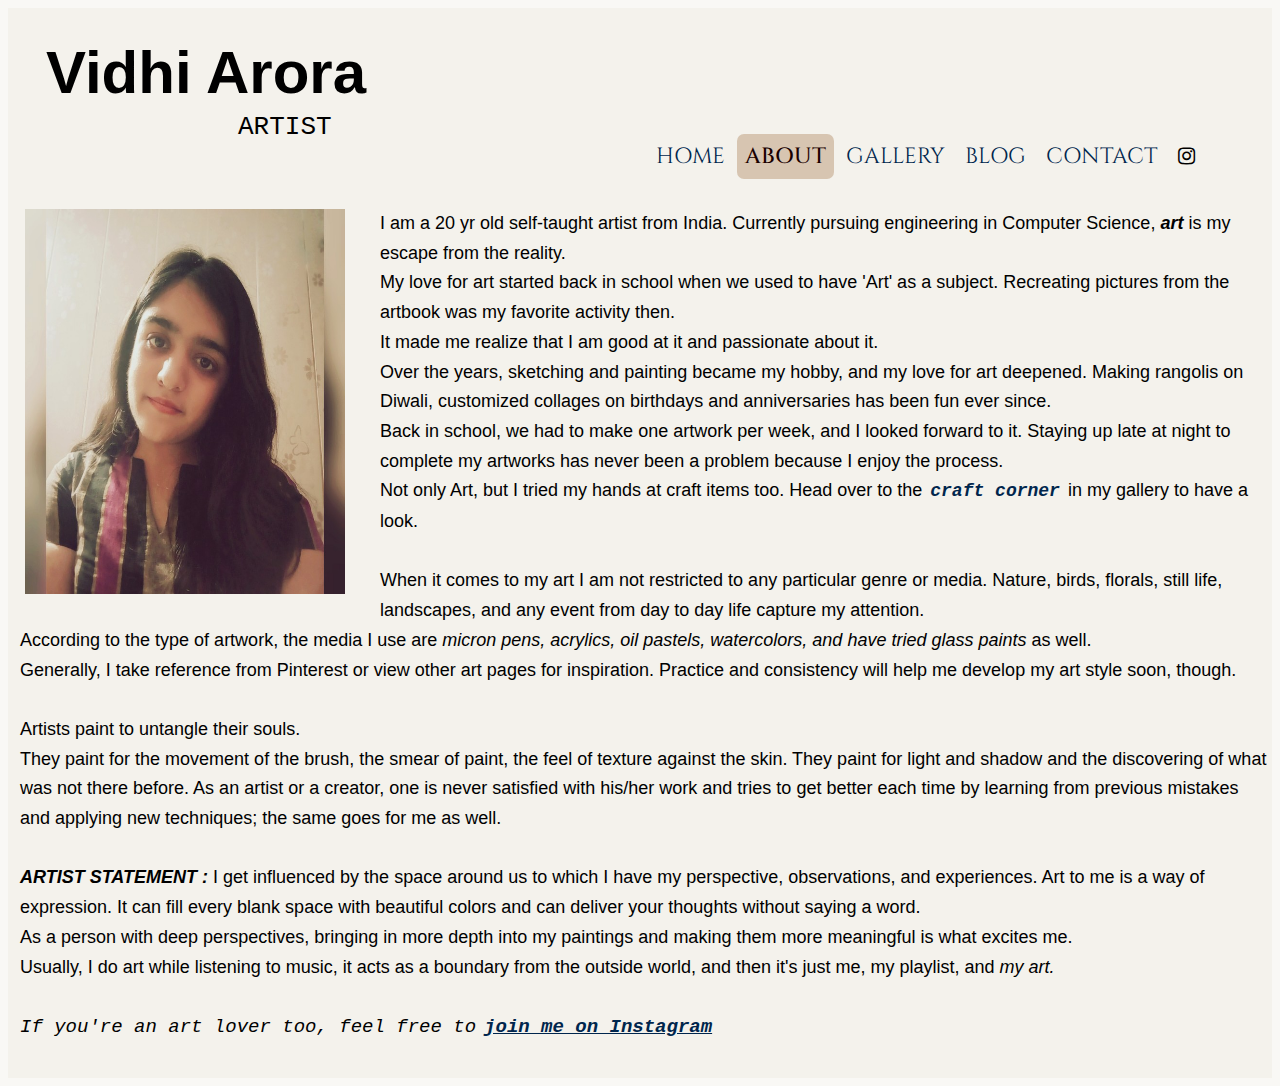
<file: ABOUT.html>
<!DOCTYPE html>
<html>
<head>
<link rel="apple-touch-icon" sizes="180x180" href="apple-touch-icon[1].png">
<link rel="icon" type="image/png" sizes="32x32" href="favicon-32x32[1].png">
<link rel="icon" type="image/png" sizes="16x16" href="favicon-16x16[1].png">
<link rel="manifest" href="site[1].webmanifest">
<meta name="viewport" content="width=device-width, initial-scale=1">
<title> ABOUT</title>
<link rel="stylesheet" href="styleabout.css">
<link rel="stylesheet" href="https://cdnjs.cloudflare.com/ajax/libs/font-awesome/4.7.0/css/font-awesome.min.css">
</head>
<body>
<div class="name"> <b>Vidhi Arora</b></div>
<div class="artist"> ARTIST</div>
<div class="navbar">
<a href="index.html">HOME</a>
<a href="ABOUT.html" class="about">ABOUT</a>
<a href="artgallery.html">GALLERY</a>
<a href="BLOGPAGE.html">BLOG</a>
<a href="contact.html">CONTACT</a>
<a href="https://www.instagram.com/artcalling_life/" target="_blank"><i style="font-size:20px; color: black" class="fa" aria-hidden="true">&#xf16d;</i></a>
</div><br>

<div class="clearfix">
<img src="NEW.jpg" class="image">

I am a 20 yr old self-taught artist from India. Currently pursuing engineering in Computer Science, <i><b>art</b></i> is my escape from the reality.<br>
My love for art started back in school when we used to have 'Art' as a subject. Recreating pictures from the artbook was my favorite activity then.<br>
It made me realize that I am good at it and passionate about it. <br>
Over the years, sketching and painting became my hobby, and my love for art deepened.
Making rangolis on Diwali, customized collages on birthdays and anniversaries has been fun ever since. <br>

Back in school, we had to make one artwork per week, and I looked forward to it.
Staying up late at night to complete my artworks has never been a problem because I enjoy the process. <br>
Not only Art, but I tried my hands at craft items too. Head over to the<a href="craftcorner.html" class="craft" style="font-size: 18px;"><i><b>craft corner</b></i></a>in my gallery to have a look. <br><br>

When it comes to my art I am not restricted to any particular genre or media. Nature, birds, florals, still life, landscapes, and any event from day to day life capture my attention. <br>
According to the type of artwork, the media I use are <i>micron pens, acrylics, oil pastels, watercolors, and have tried glass paints</i> as well. <br>
Generally, I take reference from Pinterest or view other art pages for inspiration. Practice and consistency will help me develop my art style soon, though. <br><br>

Artists paint to untangle their souls. <br>
They paint for the movement of the brush, the smear of paint, the feel of texture against the skin. 
They paint for light and shadow and the discovering of what was not there before.
As an artist or a creator, one is never satisfied with his/her work and tries to get better each time by learning from previous mistakes and applying new techniques; the same goes for me as well. <br><br>

<b><i>ARTIST STATEMENT : </i></b> I get influenced by the space around us to which I have my perspective, observations, and experiences. 
Art to me is a way of expression. It can fill every blank space with beautiful colors and can deliver your thoughts without saying a word.<br> 
As a person with deep perspectives, bringing in more depth into my paintings and making them more meaningful is what excites me. <br>
Usually, I do art while listening to music, it acts as a boundary from the outside world, and then it's just me, my playlist, and <i>my art.</i> <br><br>
<span class="closing"><i>If you're an art lover too, feel free to<a href="https://www.instagram.com/exploretheart_within/" target="_blank" style="text-decoration: underline; font-family: Courier New, sans-serif;"><b>join me on Instagram</b></i></a></span>

</div>
</file>
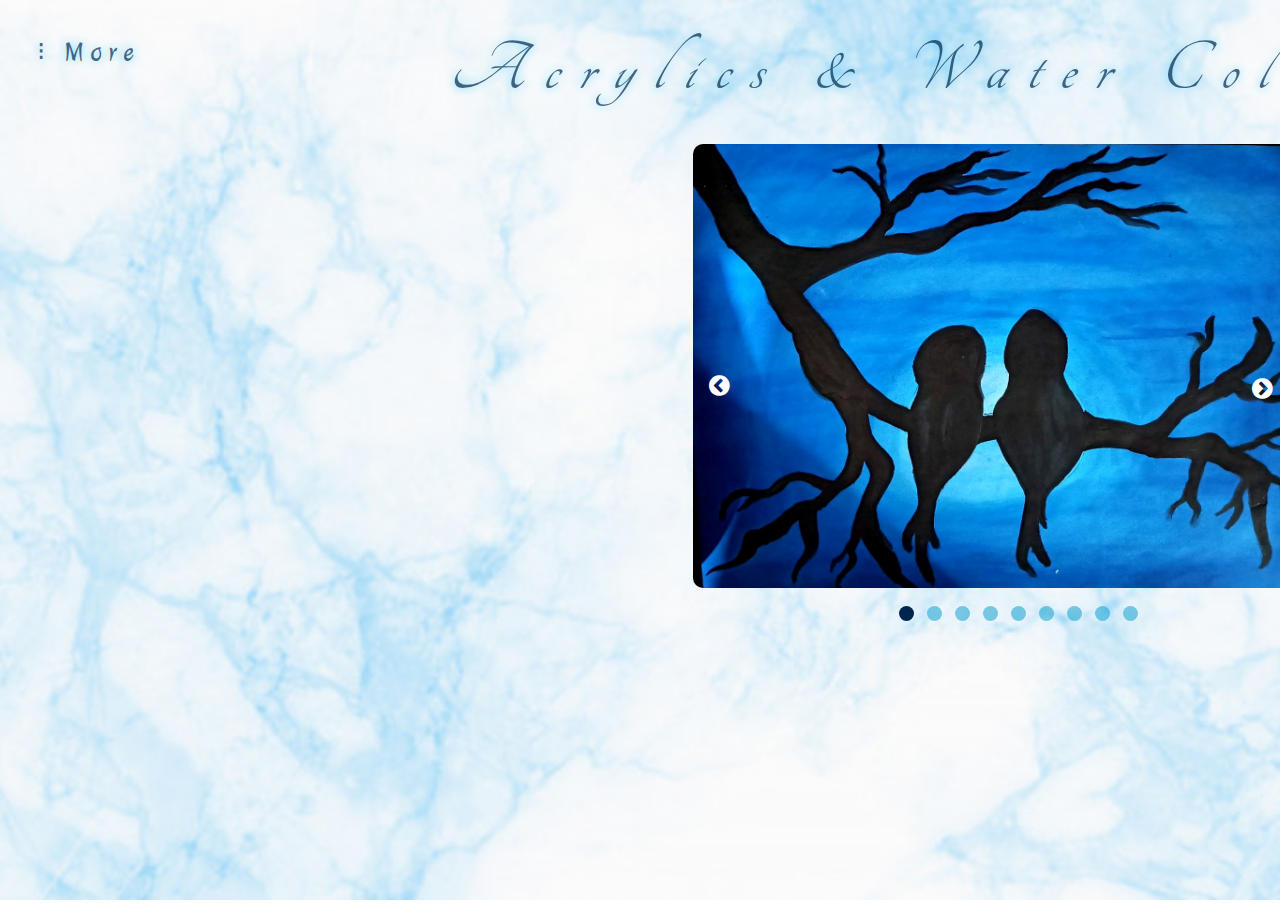
<file: Acrylicsnew.html>
<!DOCTYPE html>
<html>
<head>
<link rel="apple-touch-icon" sizes="180x180" href="apple-touch-icon[1].png">
<link rel="icon" type="image/png" sizes="32x32" href="favicon-32x32[1].png">
<link rel="icon" type="image/png" sizes="16x16" href="favicon-16x16[1].png">
<link rel="manifest" href="site[1].webmanifest">
<title> ACRYLICS & WATERCOLORS</title>
<link rel="stylesheet" href="styleAcrylicsnew.css">
<link rel="stylesheet" href="https://cdnjs.cloudflare.com/ajax/libs/font-awesome/4.7.0/css/font-awesome.min.css">
</head>
<body>
<div class="h1">Acrylics & Water Colors</div><br>
<span class="more" onclick="openNav()">&#8285; More </span> <br>

<script>
	function openNav() {
	  document.getElementById("mySidenav").style.width = "212px";
	}

	function closeNav() {
	  document.getElementById("mySidenav").style.width = "0";
	} 
</script>
	<a href="https://icons8.com/icon/45330/expand-arrow"></a>
	<div id="mySidenav" class="sidenav">
	  <a href="javascript:void(0)" class="closebtn" onclick="closeNav()">&times;</a>
	  <a href="index.html">Home</a>
	  <a href="ABOUT.html">About</a>
	  <a href="BLOGPAGE.html">Blog</a>
	  <a href="contact.html">Contact</a>
	  <div class="dropdown">
	  <a href="artgallery.html">Gallery <i class="fa fa-angle-down" aria-hidden="true" style="font-size: 18px; padding-left: 4px;"></i> </a>
	  <div class="dropdown-content">
	  <a href="sketches.html">Sketches</a>
	  <a href="oilpastels.html">Oil Pastels & Pencil Colors</a>
	  <a href="craftcorner.html">Craft Corner</a>
	  </div>
	  </div>
	  <a href="https://www.instagram.com/exploretheart_within/" target="_blank" style="padding-right: 12px;"><i style="font-size:24px; color: #f2f2f2;" class="fa" aria-hidden="true">&#xf16d;</i> Instagram</a>
	</div>
<div class="slideshow-container">

<div class="mySlides fade">
  <img src="black birds-1.jpg" style="width:100%">
</div>
<div class="mySlides fade">
  <img src="moooon.jpg" style="width:100%">
</div>
<div class="mySlides fade">
  <img src="octoberr.jpg" style="width:100%">
</div>
<div class="mySlides fade">
  <img src="terrace view.jpg" style="width:100%">
</div>
<div class="mySlides fade">
  <img src="girlswingg.jpg" style="width:100%; height: 685px;">
</div>
<div class="mySlides fade">
  <img src="silhoutte.jpg" style="width:100%; height: 650px;">
</div>
<div class="mySlides fade">
  <img src="fishes.jpg" style="width:100%; height: 650px;">
</div>
<div class="mySlides fade">
  <img src="landscape-5.jpg" style="width:100%; height: 690px;">
</div>
<div class="mySlides fade">
  <img src="tree-wc.jpg" style="width:100%; height: 650px;">
</div>
<a class="prev" onclick="plusSlides(-1)"><i class="fa fa-chevron-circle-left" aria-hidden="true" style="font-size: 24px; padding-top: 8px;"></i></a>
<a class="next" onclick="plusSlides(1)"><i class="fa fa-chevron-circle-right" aria-hidden="true" style="font-size: 24px; padding-top: 11px;"></i></a>

</div>
<br>

<div class="line" style="text-align:center">
  <span class="dot" onclick="currentSlide(1)"></span> 
  <span class="dot" onclick="currentSlide(2)"></span> 
  <span class="dot" onclick="currentSlide(3)"></span> 
  <span class="dot" onclick="currentSlide(4)"></span> 
  <span class="dot" onclick="currentSlide(5)"></span> 
  <span class="dot" onclick="currentSlide(6)"></span> 
  <span class="dot" onclick="currentSlide(7)"></span> 
  <span class="dot" onclick="currentSlide(8)"></span> 
  <span class="dot" onclick="currentSlide(9)"></span> 
</div>

<script>
var slideIndex = 1;
showSlides(slideIndex);

function plusSlides(n) {
  showSlides(slideIndex += n);
}

function currentSlide(n) {
  showSlides(slideIndex = n);
}

function showSlides(n) {
  var i;
  var slides = document.getElementsByClassName("mySlides");
  var dots = document.getElementsByClassName("dot");
  if (n > slides.length) {slideIndex = 1}    
  if (n < 1) {slideIndex = slides.length}
  for (i = 0; i < slides.length; i++) {
      slides[i].style.display = "none";  
  }
  for (i = 0; i < dots.length; i++) {
      dots[i].className = dots[i].className.replace(" active", "");
  }
  slides[slideIndex-1].style.display = "block";  
  dots[slideIndex-1].className += " active";
}
</script>
</body>
</html>
</file>
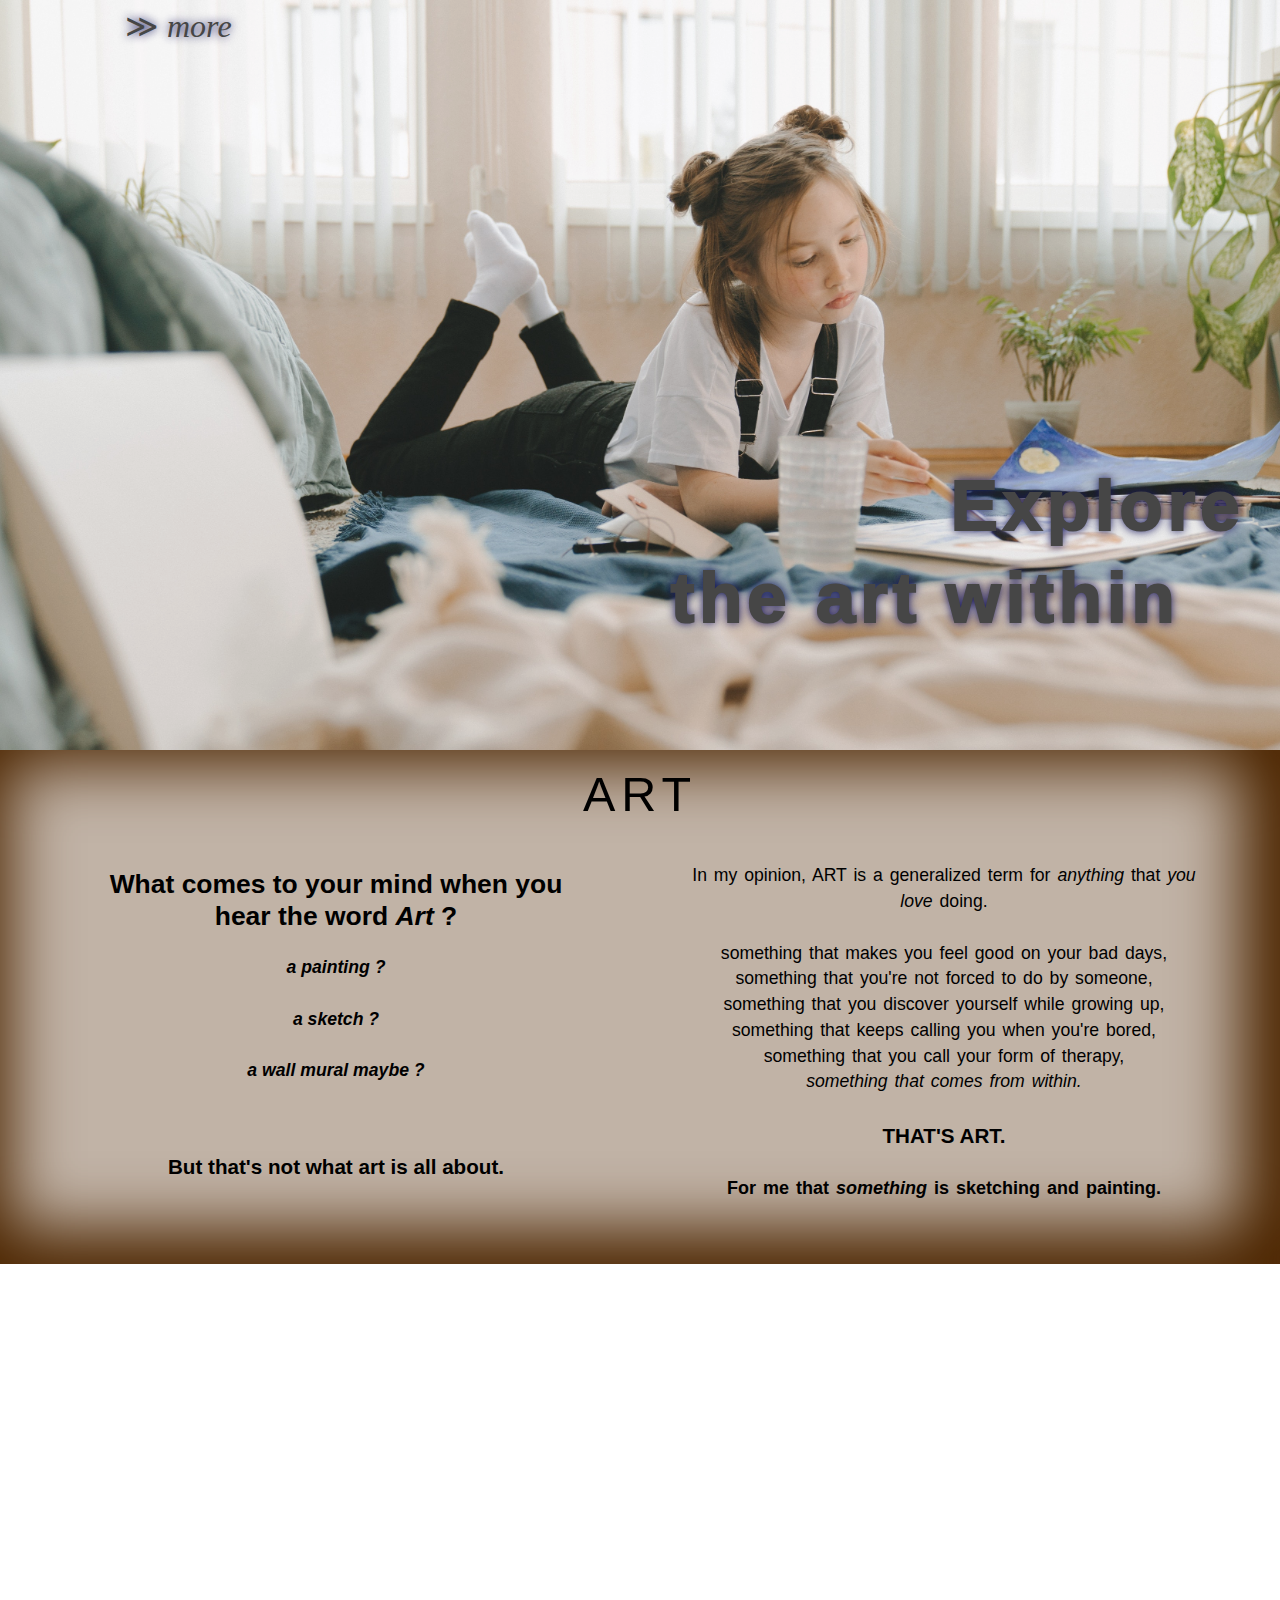
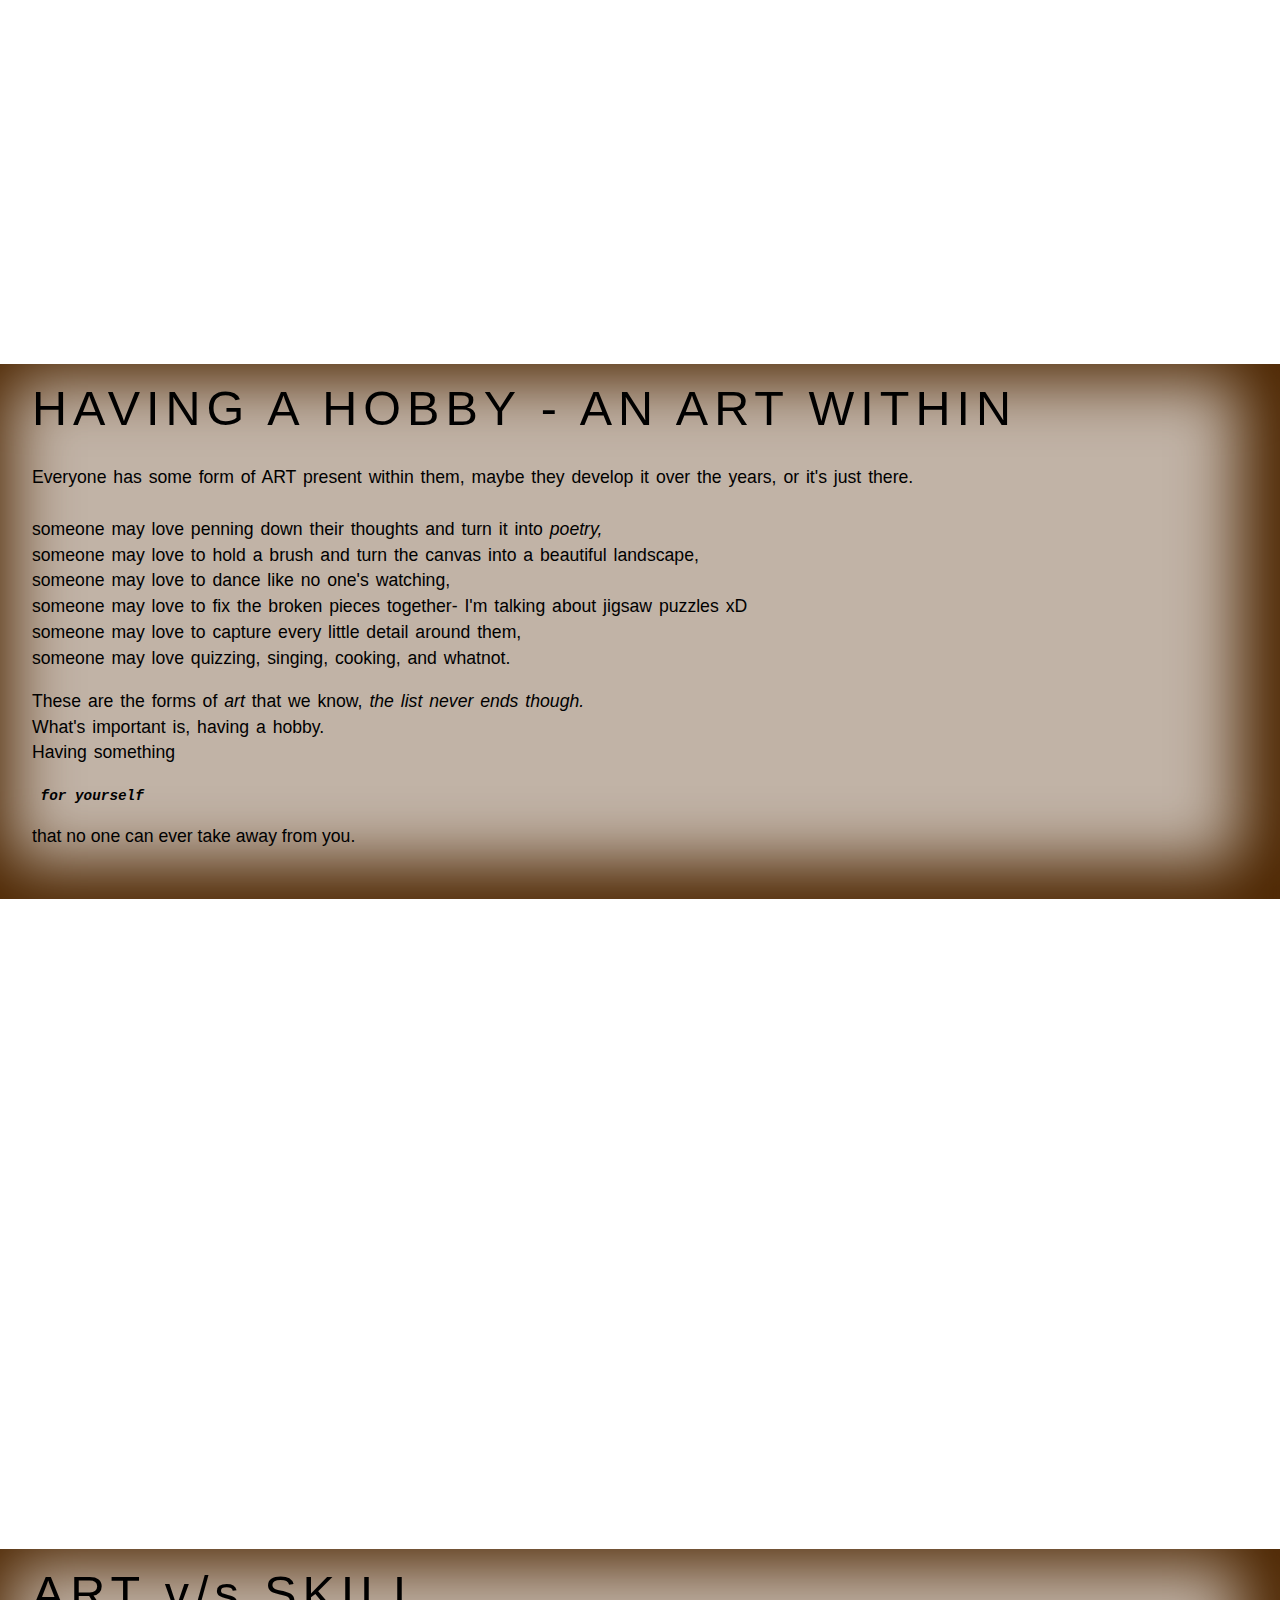
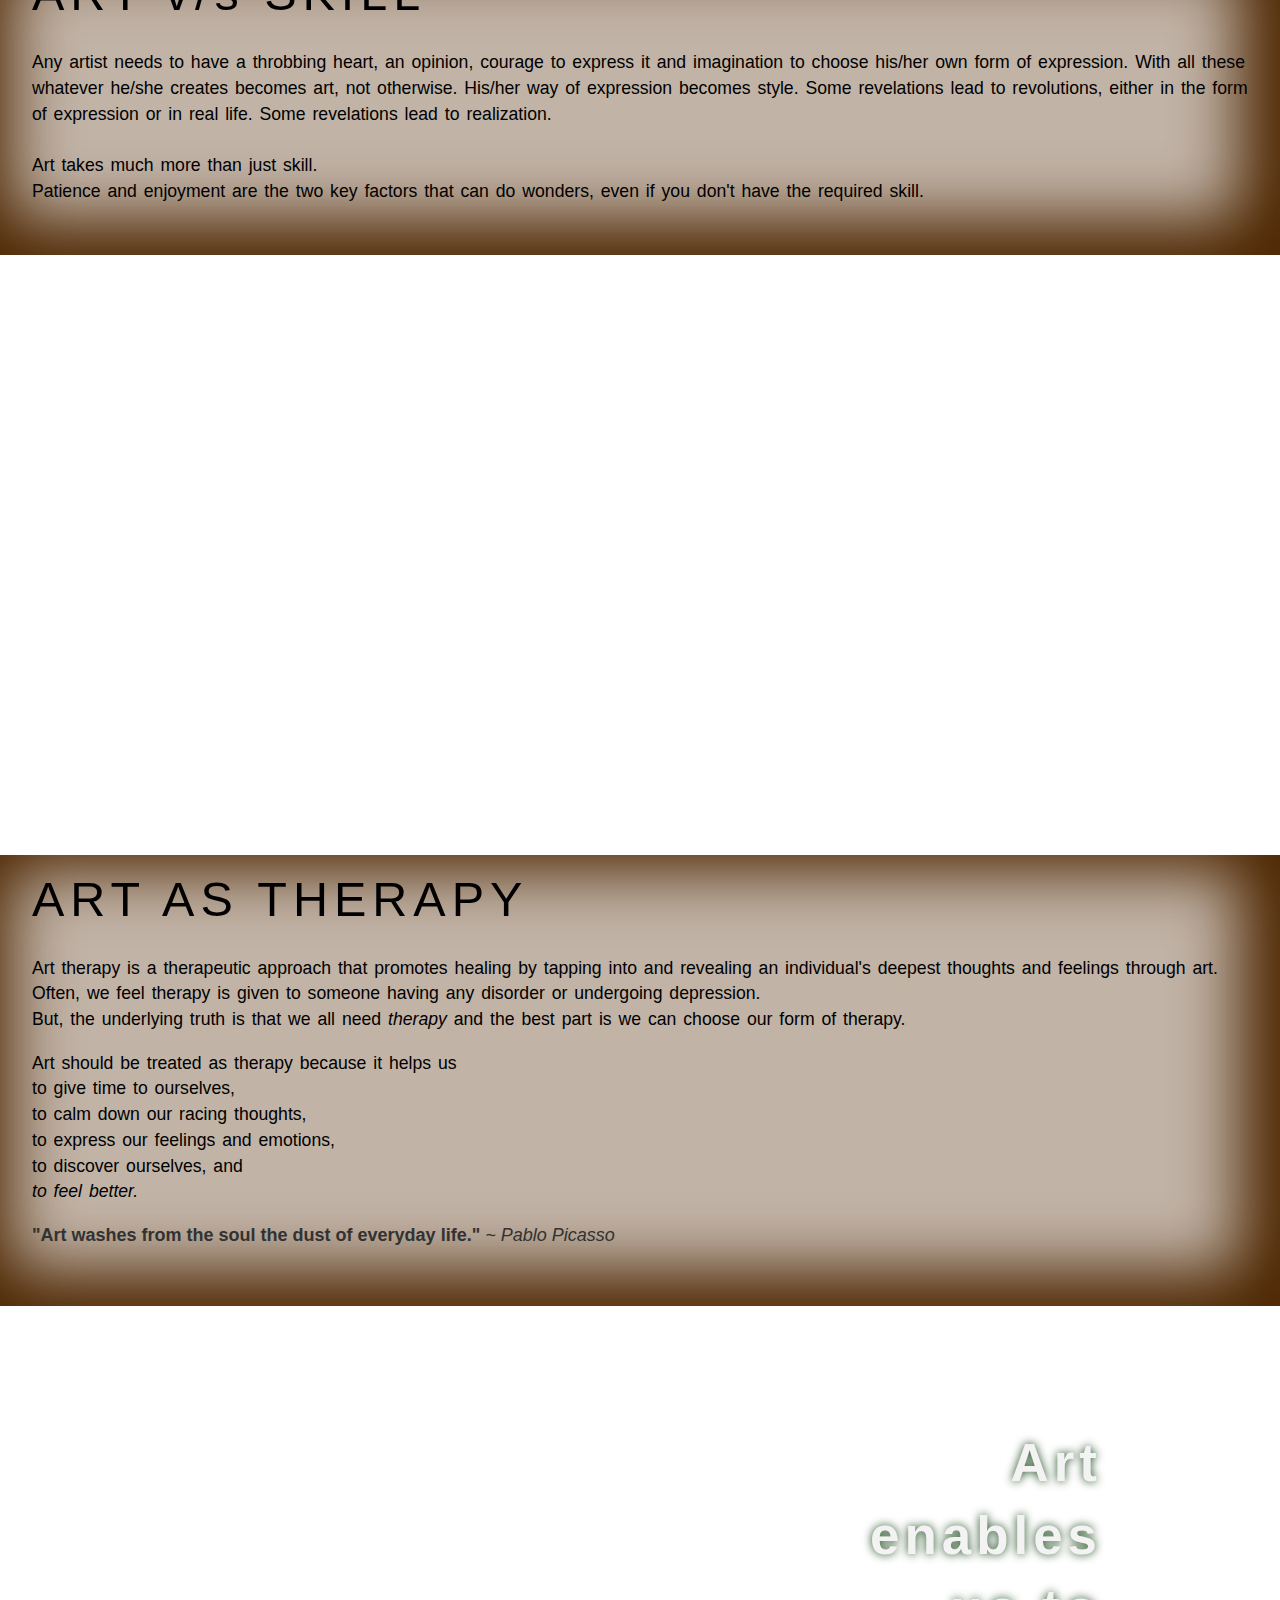
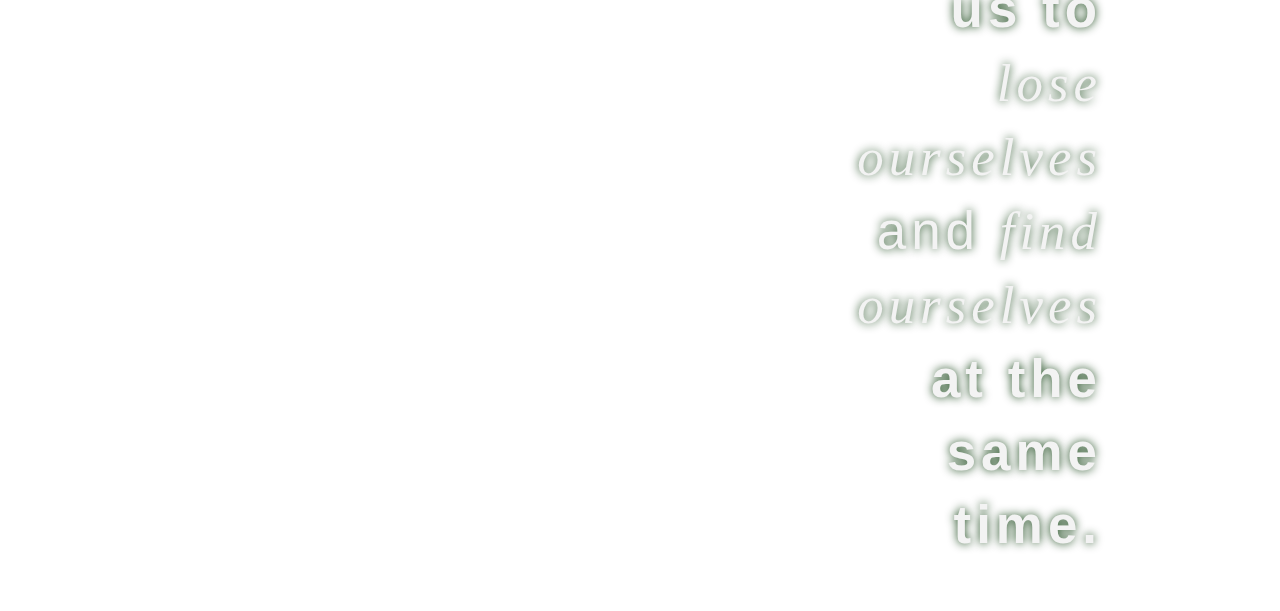
<file: BLOGPAGE.html>
<!DOCTYPE html>
<html>
<head>
<link rel="apple-touch-icon" sizes="180x180" href="apple-touch-icon[1].png">
<link rel="icon" type="image/png" sizes="32x32" href="favicon-32x32[1].png">
<link rel="icon" type="image/png" sizes="16x16" href="favicon-16x16[1].png">
<link rel="manifest" href="site[1].webmanifest">
<meta name="viewport" content="width=device-width, initial-scale=1">
<title>BLOG | Explore the art within</title>
<link rel="stylesheet" href="styleblog.css">
<link rel="stylesheet" href="https://cdnjs.cloudflare.com/ajax/libs/font-awesome/4.7.0/css/font-awesome.min.css">
</head>
<body>
	<script>
	function openNav() {
	  document.getElementById("mySidenav").style.width = "200px";
	}

	function closeNav() {
	  document.getElementById("mySidenav").style.width = "0";
	} 
	</script>
	
	<div id="mySidenav" class="sidenav">
	  <a href="javascript:void(0)" class="closebtn" onclick="closeNav()">&times;</a>
	  <a href="index.html">Home</a>
	  <a href="ABOUT.html">About</a>
	  <a href="BLOGPAGE.html" class="blog">Blog</a>
	  <a href="artgallery.html">Gallery</a>
	  <a href="contact.html">Contact</a>
	  <a href="https://www.instagram.com/exploretheart_within/" target="_blank" style="padding-right: 12px"><i style="font-size:24px; color: white" class="fa" aria-hidden="true">&#xf16d;</i> Instagram</a>
	</div>

	<div class="parallax1">
	<a name="top"></a>
		<span class="more" style="font-size:32px; font-weight: 540; font-family: Ink Free; cursor:pointer; color:#323232; text-shadow: 0 0 10px #00004d; float: left; padding: 14px 0px 5px 125px;" onclick="openNav()"> &#8811; <i>more</i></span>
		<div class="heading1">
			<span class="main">Explore<br>the art within</span>
		</div>
	</div>
	<section>
		<div class="heading" style="text-align: center">ART</div><br>
		<div class="two-col">
			<h2 style="line-height:32px">What comes to your mind when you hear the word <i>Art</i> ?</h2>
			<h4><i> a painting ? </i><br><br>
				 <i>a sketch ?   </i><br><br>
				 <i>a wall mural maybe ? </i></h4><br>
			<h3>But that's not what art is all about.</h3>
		</div>
		
		<div class="two-col">
		<p>In my opinion, ART is a generalized term for <i>anything</i> that <i>you love</i> doing.<br><br>
			something that makes you feel good on your bad days,<br>
			something that you're not forced to do by someone, <br>
			something that you discover yourself while growing up, <br>
			something that keeps calling you when you're bored, <br>
			something that you call your form of therapy, <br>
			<i>something that comes from within.</i>
		</p>
		<h3 style="line-height:40px">THAT'S ART.</h3>
		<p style="font-size: 18px"><b>For me that <i>something</i> is sketching and painting.</b></p>
		</div>
	</section>
	
	<div class="parallax2"></div>
	
	<section>
		<div class="heading">HAVING A HOBBY - AN ART WITHIN</div><br>
		<p>Everyone has some form of ART present within them, maybe they develop it over the years, or it's just there.<br><br>
				someone may love penning down their thoughts and turn it into<i> poetry,</i><br>
				someone may love to hold a brush and turn the canvas into a beautiful landscape, <br>
				someone may love to dance like no one's watching, <br>
				someone may love to fix the broken pieces together- I'm talking about jigsaw puzzles xD <br>
				someone may love to capture every little detail around them, <br>
				someone may love quizzing, singing, cooking, and whatnot. <br>
		</p>
		<p>These are the forms of <i>art</i> that we know, <i>the list never ends though.</i><br>
			What's important is, having a hobby. <br>
			Having something <i><b><pre> for yourself</pre></b></i> that no one can ever take away from you.
		</p>
	</section>
	
	<div class="parallax3"></div>
	
	<section>
		<div class="heading">ART v/s SKILL</div><br>
		<p>Any artist needs to have a throbbing heart, an opinion, courage to express it and imagination to choose his/her own form of expression.
			With all these whatever he/she creates becomes art, not otherwise.
			His/her way of expression becomes style.
			Some revelations lead to revolutions, either in the form of expression or in real life. 
			Some revelations lead to realization. <br><br>

			Art takes much more than just skill. <br>
			Patience and enjoyment are the two key factors that can do wonders, 
			even if you don't have the required skill.
		</p>
	</section>
	
	<div class="parallax4"></div>
	
	<section>
		<div class="heading">ART AS THERAPY</div><br>
		<p>Art therapy is a therapeutic approach that promotes healing by tapping into and revealing an individual's deepest thoughts and feelings through art. <br>
			Often, we feel therapy is given to someone having any disorder or undergoing depression. <br>
			But, the underlying truth is that we all need <i>therapy</i> and the best part is we can choose our form of therapy. <br>
		</p>
		<p>Art should be treated as therapy because it helps us <br>
			to give time to ourselves, <br>
			to calm down our racing thoughts, <br>
			to express our feelings and emotions, <br>
			to discover ourselves, and <br>
			<i>to feel better.</i>
		</p>
		<div class="heading2">
			<b>"Art washes from the soul the dust of everyday life." </b><i>~ Pablo Picasso</i><br><br>
		</div>

	</section>
	
	<div class="parallax5">
		<div class="heading3">
			<span><b>Art enables us to</b></span><span style="font-family:Meiryo"><i> lose ourselves</i></span><br>
			<span> and </span><span style="font-family:Meiryo"><i>find ourselves</i></span><br>
			<span><b> at the same time.</b></span>
		</div>
		<div class="toplink"><a href="#top"><i class="fa fa-arrow-circle-up" aria-hidden="true" style="padding: 0px; color: white; font-size: 54px;"></i></a></div>
	</div>
	
</body>
</html>
</file>
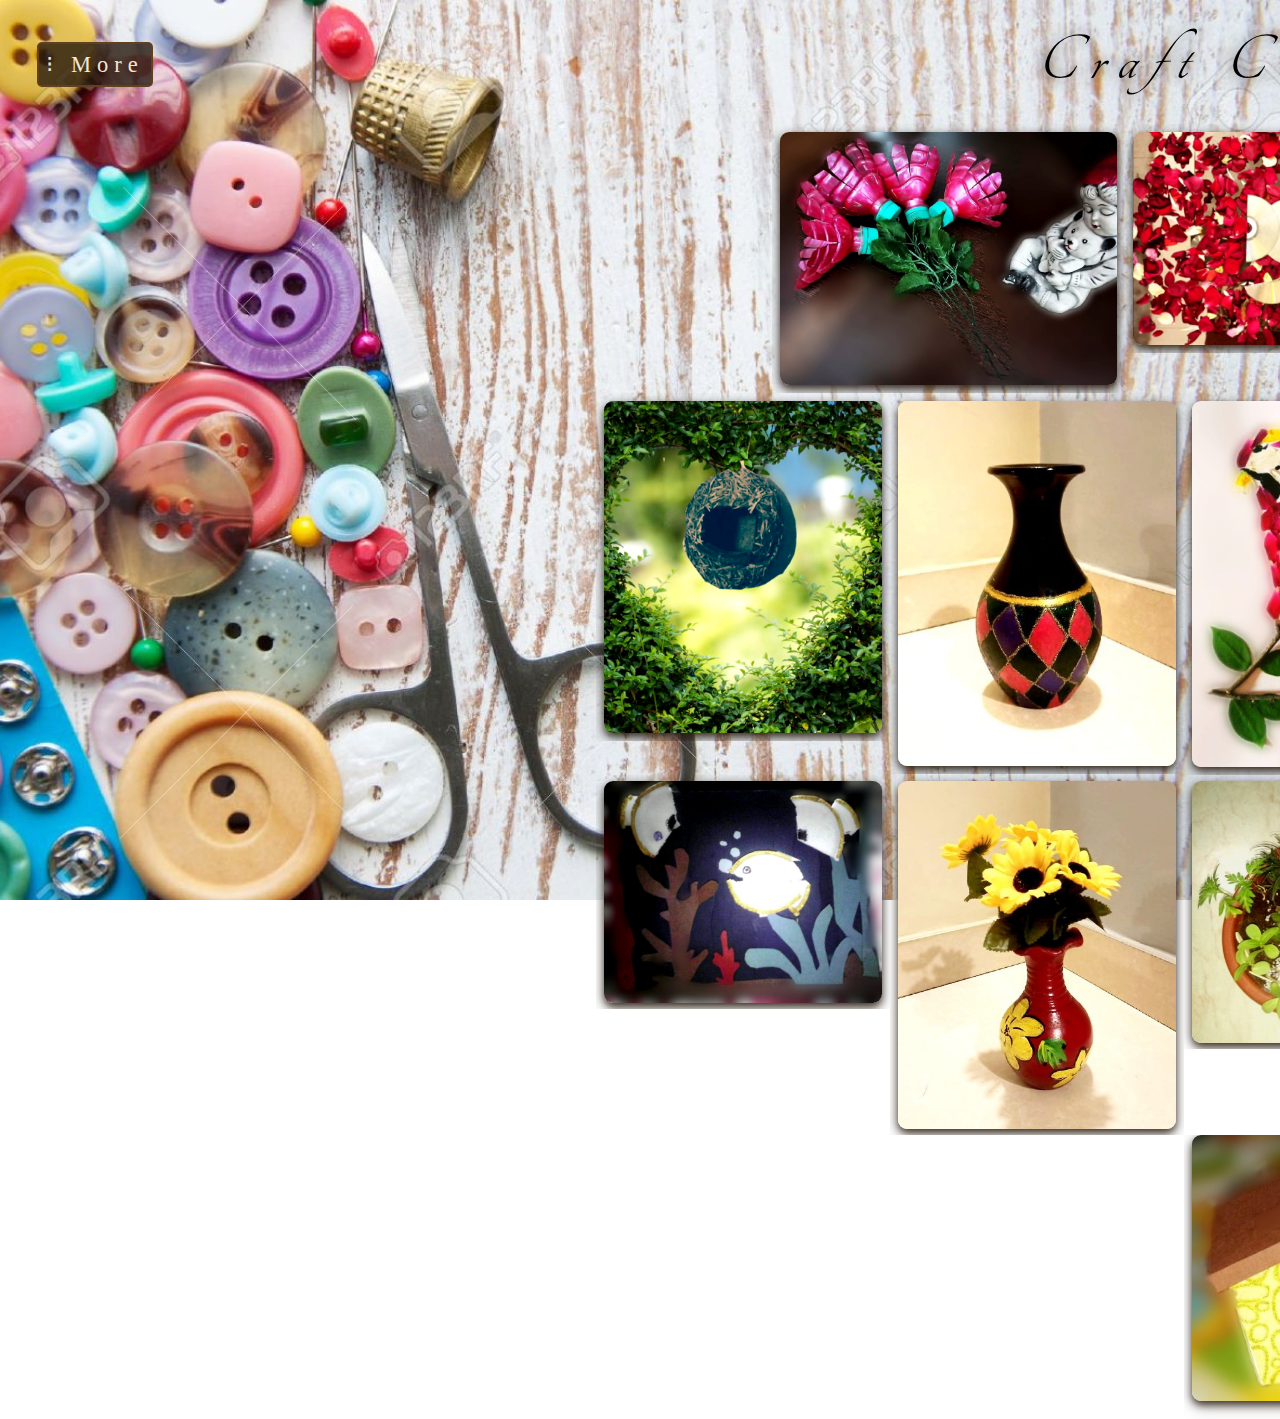
<file: craftcorner.html>
<!DOCTYPE html>
<html>
<head>
<link rel="apple-touch-icon" sizes="180x180" href="apple-touch-icon[1].png">
<link rel="icon" type="image/png" sizes="32x32" href="favicon-32x32[1].png">
<link rel="icon" type="image/png" sizes="16x16" href="favicon-16x16[1].png">
<link rel="manifest" href="site[1].webmanifest">
<meta name="viewport" content="width=device-width, initial-scale=1.0">
<title>CRAFT CORNER</title>
<link rel="stylesheet" href="stylecraft.css">
<link rel="stylesheet" href="https://cdnjs.cloudflare.com/ajax/libs/font-awesome/4.7.0/css/font-awesome.min.css">
</head>
<body>
<div class="h1">Craft Corner</div><br>
<span class="more" onclick="openNav()">&#8285; More</span> <br>

<script>
	function openNav() {
	  document.getElementById("mySidenav").style.width = "212px";
	}

	function closeNav() {
	  document.getElementById("mySidenav").style.width = "0";
	} 
</script>
	<a href="https://icons8.com/icon/45330/expand-arrow"></a>
	<div id="mySidenav" class="sidenav">
	  <a href="javascript:void(0)" class="closebtn" onclick="closeNav()">&times;</a>
	  <a href="index.html"><b>Home</b></a>
	  <a href="ABOUT.html"><b>About</b></a>
	  <a href="BLOGPAGE.html"><b>Blog</b></a>
	  <a href="contact.html"><b>Contact</b></a>
	  <div class="dropdown">
	  <a href="artgallery.html"><b>Gallery</b> <i class="fa fa-angle-down" aria-hidden="true" style="font-size: 18px; padding-left: 4px;"></i> </a>
	  <div class="dropdown-content">
	  <a href="oilpastels.html">Oil Pastels & Pencil Colors</a>
	  <a href="sketches.html">Sketches</a>
	  <a href="Acrylicsnew.html">Acrylics & Watercolors</a>
	  </div>
	  </div>
	  <a href="https://www.instagram.com/exploretheart_within/" target="_blank" style="padding-right: 12px;"><i style="font-size:24px; color: #f3e5d8;" class="fa" aria-hidden="true">&#xf16d;</i> <b>Instagram</b></a>
	</div>
<!-- LIGHTBOX-->
<div class="row1">
  <div class="column">
    <img src="ganesh-3.jpg" style="width:100%" onclick="openModal();currentSlide(2)" class="hover-shadow cursor">
  </div>
   <div class="column">
    <img src="bottleflowers-1.jpg" style="width:100%" onclick="openModal();currentSlide(1)" class="hover-shadow cursor">
  </div>
  
</div>

<div class="row2">
<div class="column">
    <img src="parrot-3.jpg" style="width:100%" onclick="openModal();currentSlide(3)" class="hover-shadow cursor">
  </div>
   <div class="column">
    <img src="black pot-4.jpg" style="width:100%" onclick="openModal();currentSlide(4)" class="hover-shadow cursor">
  </div> 
  <div class="column">
    <img src="birdhs-1.png" style="width:100%" onclick="openModal();currentSlide(5)" class="hover-shadow cursor">
  </div>
  
</div>

<div class="row3">
  <div class="column">
    <img src="minigar-4.jpg" style="width:100%" onclick="openModal();currentSlide(9)" class="hover-shadow cursor">
  </div>
  <div class="column">
  <img src="pot-2.jpg" style="width:100%" onclick="openModal();currentSlide(7)" class="hover-shadow cursor">
  </div>
  <div class="column">
    <img src="aqrm.jpg" style="width:100%" onclick="openModal();currentSlide(8)" class="hover-shadow cursor">
  </div> 
</div>
 <div class="row4">
  <div class="column">
    <img src="Birdhs-3.jpg" style="width:100%" onclick="openModal();currentSlide(10)" class="hover-shadow cursor">
  </div>
</div>

<div id="myModal" class="modal">
  <span class="close cursor" onclick="closeModal()">&times;</span>
  <div class="modal-content">

    <div class="mySlides">
      <div class="numbertext">1 / 10</div>
      <img src="bottleflowers-1.jpg" style="width:100%">
    </div>

    <div class="mySlides">
      <div class="numbertext">2 / 10</div>
      <img src="ganesh-3.jpg" style="width:100%">
    </div>

    <div class="mySlides">
      <div class="numbertext">3 / 10</div>
      <img src="parrot-3.jpg" style="width:100%">
    </div>
    
    <div class="mySlides">
      <div class="numbertext">4 / 10</div>
      <img src="black pot-4.jpg" style="width:100%">
    </div>
    <div class="mySlides">
      <div class="numbertext">5 / 10</div>
      <img src="birdhs-1.png" style="width:100%">
    </div>
	<div class="mySlides">
      <div class="numbertext">6 / 10</div>
      <img src="birdhouse-2 (1).jpg" style="width:100%">
    </div>
	<div class="mySlides">
      <div class="numbertext">7 / 10</div>
      <img src="pot-2.jpg" style="width:100%">
    </div>
	<div class="mySlides">
      <div class="numbertext">8 / 10</div>
      <img src="aqrm.jpg" style="width:100%">
    </div>
	<div class="mySlides">
      <div class="numbertext">9 / 10</div>
      <img src="minigar-4.jpg" style="width:100%">
    </div>
	<div class="mySlides">
      <div class="numbertext">10 / 10</div>
      <img src="Birdhs-3.jpg" style="width:100%">
    </div>
	
    <a class="prev" onclick="plusSlides(-1)">&#10094;</a>
    <a class="next" onclick="plusSlides(1)">&#10095;</a>

    <div class="caption-container">
      <p id="caption"></p>
    </div>
	<div class="col">
      <img class="demo cursor" src="bottleflowers-1.jpg" style="width:100%" onclick="currentSlide(1)" alt="Bottle Flowers">
    </div>
    <div class="col">
      <img class="demo cursor" src="ganesh-3.jpg" style="width:100%" onclick="currentSlide(2)" alt="Lord Ganesha - Using broken CD's">
    </div>
    <div class="col">
      <img class="demo cursor" src="parrot-3.jpg" style="width:100%" onclick="currentSlide(3)" alt="American Parrot - Using natural flower petals & leaves">
    </div>
    <div class="col">
      <img class="demo cursor" src="black pot-4.jpg" style="width:100%" onclick="currentSlide(4)" alt="Hand Painted Pot">
    </div>
	<div class="col">
      <img class="demo cursor" src="birdhs-1.png" style="width:100%" onclick="currentSlide(5)" alt="Birdhouse - Using Coconut shell & Dry grass">
    </div>
	<div class="col">
      <img class="demo cursor" src="birdhouse-2 (1).jpg" style="width:100%" onclick="currentSlide(6)" alt="Birdhouse - Using Coconut shell & Dry grass">
    </div>
	<div class="col">
      <img class="demo cursor" src="pot-2.jpg" style="width:100%" onclick="currentSlide(7)" alt="Hand Painted Flower Pot">
    </div>
	<div class="col">
      <img class="demo cursor" src="aqrm.jpg" style="width:100%" onclick="currentSlide(8)" alt="Mini Aquarium - Using paper & thermocol">
    </div>
	<div class="col">
      <img class="demo cursor" src="minigar-4.jpg" style="width:100%" onclick="currentSlide(9)" alt="Mini Garden - Using natural plants">
    </div>
	<div class="col">
      <img class="demo cursor" src="Birdhs-3.jpg" style="width:100%" onclick="currentSlide(10)" alt="Birdhouse - Using cardboard & paper">
    </div>
	
  </div>
</div>

<script>
function openModal() {
  document.getElementById("myModal").style.display = "block";
}

function closeModal() {
  document.getElementById("myModal").style.display = "none";
}

var slideIndex = 1;
showSlides(slideIndex);

function plusSlides(n) {
  showSlides(slideIndex += n);
}

function currentSlide(n) {
  showSlides(slideIndex = n);
}

function showSlides(n) {
  var i;
  var slides = document.getElementsByClassName("mySlides");
  var dots = document.getElementsByClassName("demo");
  var captionText = document.getElementById("caption");
  if (n > slides.length) {slideIndex = 1}
  if (n < 1) {slideIndex = slides.length}
  for (i = 0; i < slides.length; i++) {
      slides[i].style.display = "none";
  }
  for (i = 0; i < dots.length; i++) {
      dots[i].className = dots[i].className.replace(" active", "");
  }
  slides[slideIndex-1].style.display = "block";
  dots[slideIndex-1].className += " active";
  captionText.innerHTML = dots[slideIndex-1].alt;
}
</script>

</body>
</html>
</file>
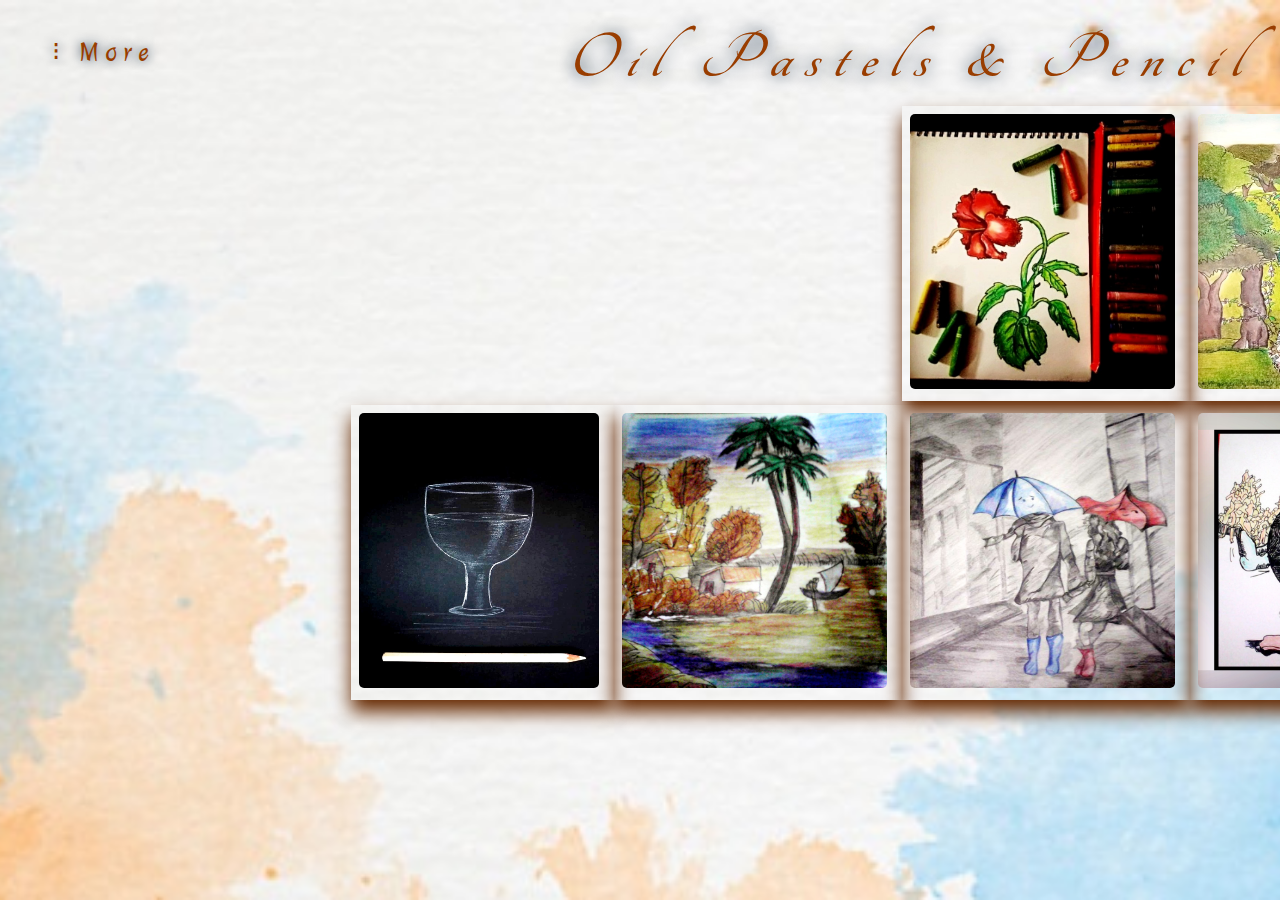
<file: oilpastels.html>
<!DOCTYPE html>
<html>
<head>
<link rel="apple-touch-icon" sizes="180x180" href="apple-touch-icon[1].png">
<link rel="icon" type="image/png" sizes="32x32" href="favicon-32x32[1].png">
<link rel="icon" type="image/png" sizes="16x16" href="favicon-16x16[1].png">
<link rel="manifest" href="site[1].webmanifest">
<meta name="viewport" content="width=device-width, initial-scale=1.0">
<title> OIL PASTELS & PENCIL COLORS</title>
<link rel="stylesheet" href="styleop.css">
<link rel="stylesheet" href="https://cdnjs.cloudflare.com/ajax/libs/font-awesome/4.7.0/css/font-awesome.min.css">
</head>
<body>
<div class="h1">Oil Pastels & Pencil Colors</div><br>
<span class="more" onclick="openNav()">&#8285; More </span> <br>

<script>
	function openNav() {
	  document.getElementById("mySidenav").style.width = "212px";
	}

	function closeNav() {
	  document.getElementById("mySidenav").style.width = "0";
	} 
</script>
	<a href="https://icons8.com/icon/45330/expand-arrow"></a>
	<div id="mySidenav" class="sidenav">
	  <a href="javascript:void(0)" class="closebtn" onclick="closeNav()">&times;</a>
	  <a href="index.html"><b>Home</b></a>
	  <a href="ABOUT.html"><b>About</b></a>
	  <a href="BLOGPAGE.html"><b>Blog</b></a>
	  <a href="contact.html"><b>Contact</b></a>
	  <div class="dropdown">
	  <a href="artgallery.html"><b>Gallery</b> <i class="fa fa-angle-down" aria-hidden="true" style="font-size: 18px; padding-left: 4px;"></i> </a>
	  <div class="dropdown-content">
	  <a href="sketches.html">Sketches</a>
	  <a href="Acrylicsnew.html">Acrylics & Watercolors</a>
	  <a href="craftcorner.html">Craft Corner</a>
	  </div>
	  </div>
	  <a href="https://www.instagram.com/exploretheart_within/" target="_blank" style="padding-right: 12px;"><i style="font-size:24px; color: #f3e5d8;" class="fa" aria-hidden="true">&#xf16d;</i> <b>Instagram</b></a>
	</div>
<div class="row1">
<div class="col"><img id="myImg" src="india.jpg" class="img2" onclick="zoom()" alt="India : A Land of Diversity"/></div>
<div class="col"><img id="myImg" src="hibiscus.jpg" class="img1" onclick="zoom()"alt="Hibiscus"/></div>
</div>
<div class="row2">
<div class="col"><img id="myImg" src="pop expl-1.jpg" class="img6" onclick="zoom()" alt="Population Explosion"/></div>
<div class="col"><img id="myImg" src="rainy dayy.jpg" class="img5" onclick="zoom()" alt="A rainy day"/></div>
<div class="col"><img id="myImg" src="landscape (1).jpg" class="img3" onclick="zoom()" alt="Landscape"/></div>
<div class="col"><img id="myImg" src="still life (1).jpg" class="img4" onclick="zoom()" alt="STILL LIFE"/></div>
</div>	

<!-- The Modal -->
<div id="myModal" class="modal">

  <!-- The Close Button -->
  <span class="close">&times;</span>

  <!-- Modal Content (The Image) -->
  <img class="modal-content" id="img">
  <div id="caption"></div>
</div>
  
<script>
var modal = document.getElementById("myModal");
// Get the image and insert it inside the modal - use its "alt" text as a caption
var modalImg = document.getElementById("img");
var captiontext= document.getElementById("caption");

function zoom(){
  modal.style.display = "block";
  modalImg.src = event.target.src;
  captiontext.innerHTML= event.target.alt;
}

// Get the <span> element that closes the modal
var span = document.getElementsByClassName("close")[0];

// When the user clicks on <span> (x), close the modal
span.onclick = function() {
  modal.style.display = "none";
}	
</script>
</body>
</html>
</file>
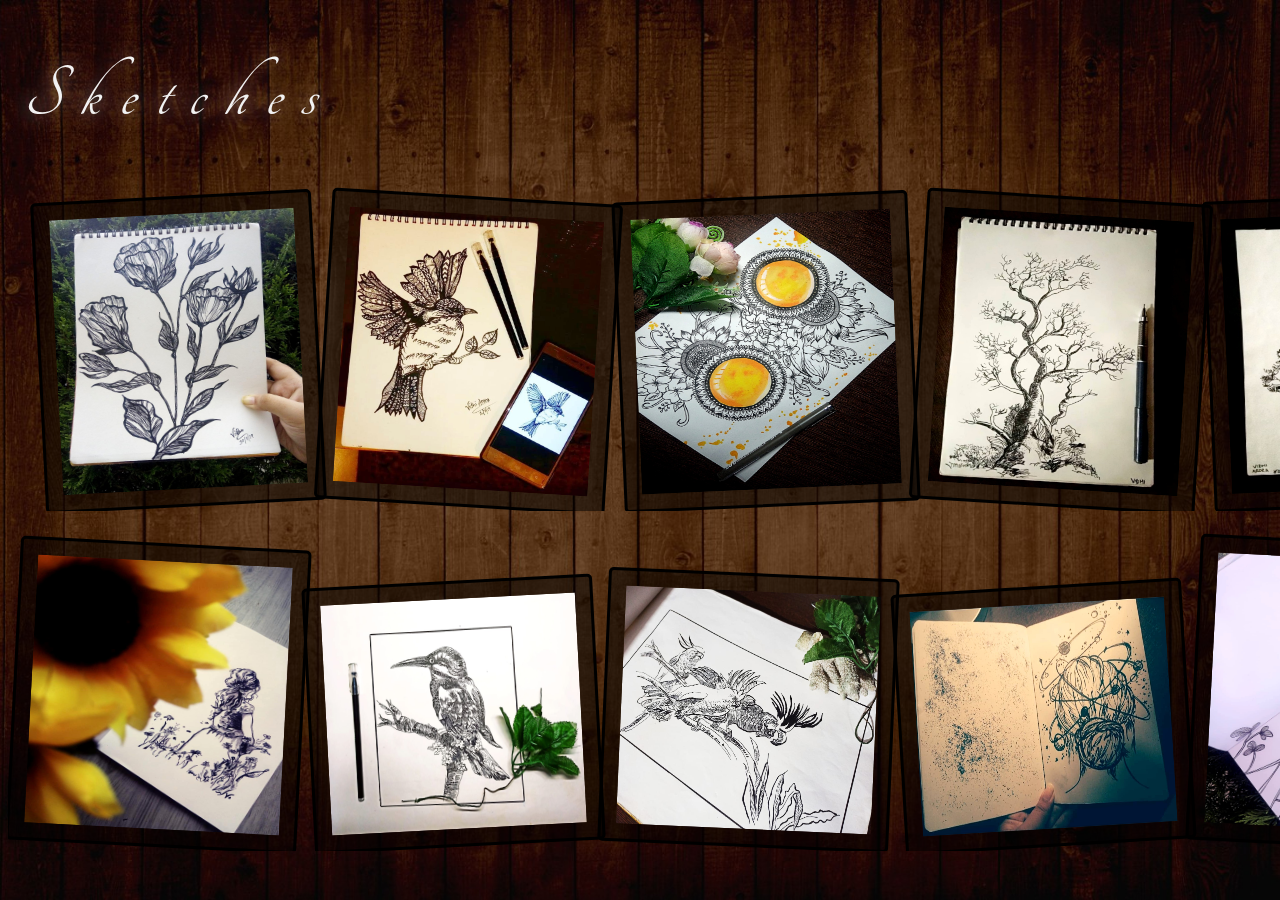
<file: sketches.html>
<!DOCTYPE html>
<html>
<head>
<link rel="apple-touch-icon" sizes="180x180" href="apple-touch-icon[1].png">
<link rel="icon" type="image/png" sizes="32x32" href="favicon-32x32[1].png">
<link rel="icon" type="image/png" sizes="16x16" href="favicon-16x16[1].png">
<link rel="manifest" href="site[1].webmanifest">
<meta name="viewport" content="width=device-width, initial-scale=1.0">
<title> SKETCHES</title>
<link rel="stylesheet" href="stylesketch.css">
<link rel="stylesheet" href="https://cdnjs.cloudflare.com/ajax/libs/font-awesome/4.7.0/css/font-awesome.min.css">
</head>
<body>
<div class="h1">Sketches</div><br>
<span class="more" onclick="openNav()">&#8285; More </span>

<div class="row1">
<img id="myImg" src="flower-3.jpg" class="img1" onclick="zoom()">
<img id="myImg" src="bird-3.jpg" class="img2" onclick="zoom()"/>
<img id="myImg" src="flower.jpg" class="img3" onclick="zoom()"/>
<img id="myImg" src="tree-1.jpg" class="img4" onclick="zoom()"/>
<img id="myImg" src="tree-2.jpg" class="img5" onclick="zoom()"/> 
</div>

<div class="row2">
<img id="myImg" src="girl sk.jpg" class="img6" onclick="zoom()"/>
<img id="myImg" src="bird-2.jpg" class="img7" onclick="zoom()"/>
<img id="myImg" src="birds-sk1.jpg" class="img8" onclick="zoom()"/>
<img id="myImg" src="galaxy-1.jpg" class="img9" onclick="zoom()"/>
<img id="myImg" src="thp-1.jpg" class="img10" onclick="zoom()"/>
</div>

<script>
	function openNav() {
	  document.getElementById("mySidenav").style.width = "230px";
	}

	function closeNav() {
	  document.getElementById("mySidenav").style.width = "0";
	} 
</script>
	<a href="https://icons8.com/icon/45330/expand-arrow"></a>
	<div id="mySidenav" class="sidenav">
	  <a href="javascript:void(0)" class="closebtn" onclick="closeNav()">&times;</a>
	  <a href="index.html"><b>Home</b></a>
	  <a href="ABOUT.html"><b>About</b></a>
	  <a href="BLOGPAGE.html"><b>Blog</b></a>
	  <a href="contact.html"><b>Contact</b></a>
	  <div class="dropdown">
	  <a href="artgallery.html"><b>Gallery</b> <i class="fa fa-angle-down" aria-hidden="true" style="font-size: 18px; padding-left: 4px;"></i> </a>
	  <div class="dropdown-content">
	  <a href="Acrylicsnew.html">Acrylics & Watercolors</a> 
	  <a href="craftcorner.html">Craft Corner</a>
	  <a href="oilpastels.html">Oil Pastels & Pencil Colors</a>
	  </div>
	  </div>
	  <a href="https://www.instagram.com/exploretheart_within/" target="_blank" style="padding-right: 12px;"><i style="font-size:24px; color: #000000;" class="fa" aria-hidden="true">&#xf16d;</i> <b>Instagram</b></a>
	</div>

<!-- The Modal -->
<div id="myModal" class="modal">

  <!-- The Close Button -->
  <span class="close">&times;</span>

  <!-- Modal Content (The Image) -->
  <img class="modal-content" id="img">
</div>
  
<script>
var modal = document.getElementById("myModal");
// Get the image and insert it inside the modal - use its "alt" text as a caption
var modalImg = document.getElementById("img");
function zoom(){
  modal.style.display = "block";
  modalImg.src = event.target.src;
}

// Get the <span> element that closes the modal
var span = document.getElementsByClassName("close")[0];

// When the user clicks on <span> (x), close the modal
span.onclick = function() {
  modal.style.display = "none";
}	
</script>
</body>
</html>
</file>
<file: styleabout.css>
@import url('https://fonts.googleapis.com/css2?family=Caveat:wght@500&family=Cinzel+Decorative:wght@400;700&family=Cinzel:wght@500&family=Josefin+Sans:ital@1&family=Kalam&family=Kaushan+Script&family=Lobster&family=Marck+Script&family=Open+Sans+Condensed:wght@300&display=swap');
body, html{
background-color: rgb(216, 206, 188,0.15);
}
.name{
font-size: 60px;
font-family: Ink Free, sans-serif;
padding: 30px 15px 0px 38px;
}
.artist{
padding: 5px 0px 0px 230px;
font-size: 26px;
font-family: Courier New,sans-serif;
}
a{
text-decoration: none;
padding: 8px;
font-size: 19px;
font-family: 'Cinzel', serif;
color: rgb(0, 38, 77);
}

::-webkit-scrollbar {
  width: 10px;
}

/* Track */
::-webkit-scrollbar-track {
  box-shadow: inset 0 0 5px grey; 
  border-radius: 7px;
}
 
/* Handle */
::-webkit-scrollbar-thumb {
  background: rgb(216, 206, 188,0.15);
  border-radius: 4px;
}

/* Handle on hover */
::-webkit-scrollbar-thumb:hover {
  background: rgb(128, 64, 0,0.25);
}

.navbar a:hover{
color: #1a0000;
background-color: rgb(128, 64, 0,0.25);
font-weight: 520;
border-radius: 7px;
}
.navbar{
padding: 0px 8px 22px 940px;
}
.about{
color: #1a0000;
background-color: rgb(128, 64, 0,0.25);
font-weight: 520;
border-radius: 7px;
}
.craft{
font-family: Courier New, sans-serif;
}
.image{
width: 350px;
height: 390px;
float: left;
padding: 5px 30px 20px 0px;
}
.clearfix{
overflow: auto;
font-size: 18px;
line-height: 150%;
font-family: Candara, sans-serif;
padding: 0px 25px 45px 20px;
}
.closing{
font-size: 20px;
font-family: Courier New, sans-serif;
}
.closing a{
font-size: 19px;
}

@media screen and (max-width: 1380px){
a{
padding: 8px;
font-size: 22px;
}
.navbar{
padding: 0px 4px 20px 640px;
}
.image{
width: 320px;
height: 385px;
float: left;
padding: 0px 35px 25px 5px;
}
.clearfix{
overflow: auto;
font-size: 18px;
line-height: 165%;
font-family: Candara, sans-serif;
padding: 0px 5px 35px 12px;
}
.closing{
font-size: 19px;
}	
.closing a{
font-size: 19px;
}
}
	
@media screen and (max-width: 828px){
a{
display: inline;
padding: 3px;
padding-right: 11px;
}
.name{
font-family: 'Kaushan Script', cursive;
font-size: 55px;
}
}
@media screen and (max-width: 780px){
.navbar{
padding-left: 512px;
}
.name{
font-family: 'Kaushan Script', cursive;
font-size: 55px;
}
}
@media screen and (max-width: 650px){
.navbar{
padding-left: 420px;
}
a{
font-size: 16px;
}
.name{
font-family: 'Kaushan Script', cursive;
font-size: 55px;
}
.image{
width: 280px;
height: 330px;
}
}
@media screen and (max-width: 520px){
.navbar{
padding-left: 340px;
padding-top: 20px;
}
.name{
font-family: 'Kaushan Script', cursive;
font-size: 55px;
}
.image{
width: 275px;
height: 320px;
}
}
</file>
<file: styleAcrylicsnew.css>
@import url('https://fonts.googleapis.com/css2?family=Allura&family=Big+Shoulders+Inline+Text:wght@600;700&family=Cinzel:wght@500;600&family=Julee&family=Major+Mono+Display&family=Marck+Script&family=Shadows+Into+Light&family=Sirin+Stencil&family=Tangerine:wght@700&display=swap');
body{
background: url(blue-marble.jpg);
opacity: 1;
position: relative;
background-attachment: fixed;
background-position: center;
background-size: cover; 
background-repeat: no-repeat;
height: 900px;
width: 1470px;
} 
.h1{
letter-spacing: 20px;
position: absolute;
padding-bottom: 40px;
top: 2.5%;
left: 30%;
color: rgb(0, 38, 77,0.7);
font-style: italic;
font-size: 74px;
font-family: 'Tangerine', cursive;
text-shadow: 0 0 10px #66d9ff;
}
::-webkit-scrollbar {
  width: 10px;
}

/* Track */
::-webkit-scrollbar-track {
  box-shadow: inset 0 0 5px grey; 
  border-radius: 7px;
}
 
/* Handle */
::-webkit-scrollbar-thumb {
  background: rgb(230, 247, 255);
  border-radius: 2px;
}

/* Handle on hover */
::-webkit-scrollbar-thumb:hover {
  background: rgb(0, 38, 77);
}
.sidenav {
  height: 100%;
  width: 0;
  position: fixed;
  z-index: 1;
  top: 6px;
  left: 0;
  background-color: rgb(0, 38, 77,0.9);
  overflow-x: hidden;
  overflow: auto;
  transition: 0.4s;
  padding-top: 90px;
}

.sidenav a {
  padding: 15px 10px 12px 0px;
  text-decoration: none;
  text-align: center;
  font-size: 25px;
  font-style: italic;
  font-family: Ink Free,sans-serif;
  color: white;
  display: block;
  transition: 0.05s;
}

.sidenav a:hover {
color: #f1f1f1;
text-shadow: 0 0 10px #66d9ff;
}


.sidenav .closebtn {
  position: absolute;
  top: 15px;
  right: 25px;
  padding-bottom: 30px;
  font-size: 40px;
  margin-left: 70px;
}
.fa{
padding-top: 110px;
padding-right: 4px;
}
.fa:hover{
text-shadow: 0 0 20px rgb(39, 24, 12);
}
.more{
letter-spacing: 6px;
left: 2%;
top: 0;
padding-top: 28px;
color: rgb(0, 38, 77,0.7);
font-size: 26px;
font-family: 'Julee';
cursor: pointer;
text-shadow:  0 0 10px #66d9ff;
position: absolute;
}
.dropdown {
  position: relative;
  display: inline-block;
  padding-left: 65px;
  padding-bottom: 20px;
  padding-top: 0px;
}

.dropdown-content {
  display: none;
  position: absolute;
  background-color: rgb(230, 255, 255);
  min-width: 120px;
  box-shadow: 0px 8px 16px 0px ,rgb(96, 64, 31,0.2);
  z-index: 1;
  border-radius: 8px;
  right: 1px;
}
.dropdown-content a {
  color: rgb(0, 38, 77);
  padding: 8px;
  text-decoration: none;
  display: block;
  font-size: 18px;
}
.dropdown-content a:hover {
	border-radius: 8px;
	font-weight: bold;
	color: rgb(0, 38, 77);
	text-shadow:  0 0 10px #66d9ff;
}

.dropdown:hover .dropdown-content {
  display: block;
}

/* SLIDESHOW */

* {box-sizing: border-box;}
.mySlides {
display: none;
}
img {
vertical-align: middle;
border-radius: 10px;
}

/* Slideshow container */
.slideshow-container {
  max-width: 1100px;
  max-height: 950px;
  position: relative;
  margin: auto;
  padding-top: 100px;
  padding-left: 500px;
}

/* Next & previous buttons */
.prev, .next {
  cursor: pointer;
  position: absolute;
  top: 60%;
  width: auto;
  padding: 16px;
  margin-top: -22px;
  color: white;
  font-weight: bold;
  font-size: 18px;
  transition: 0.6s ease;
  border-radius: 0 3px 3px 0;
  user-select: none;
}

/* Position the "next button" to the right */
.next {
  right: 0;
  border-radius: 3px 0 0 3px;
}

.dot {
  cursor: pointer;
  height: 15px;
  width: 15px;
  margin: 0 2px;
  background-color: rgb(0, 153, 204,0.5);
  border-radius: 50%;
  display: inline-block;
  transition: background-color 0.6s ease;
}
.line{
  padding-left: 550px;
  word-spacing: 5px;
}
.active, .dot:hover {
  background-color: rgb(0, 38, 77);
}

/* Fading animation */
.fade {
  -webkit-animation-name: fade;
  -webkit-animation-duration: 1.5s;
  animation-name: fade;
  animation-duration: 1.5s;
}

@-webkit-keyframes fade {
  from {opacity: .4} 
  to {opacity: 1}
}

@keyframes fade {
  from {opacity: .4} 
  to {opacity: 1}
}

@media only screen and (max-width: 860px){
.h1{
font-size: 56px;
left: 50%;	
letter-spacing: 3px;
}
.slideshow-container {
  max-width: 900px;
  max-height: 750px;
}
}
</file>
<file: styleblog.css>
body, html{
height: 100%;
margin: 0;
line-height: 146%;
text-align: left;
font-family: Candara,sans-serif;
font-weight: 540;
font-size: 105%;
}
p{
word-spacing: 2px;
}

::-webkit-scrollbar {
  width: 10px;
}

/* Track */
::-webkit-scrollbar-track {
  box-shadow: inset 0 0 10px grey; 
  border-radius: 4px;
}
 
/* Handle */
::-webkit-scrollbar-thumb {
  background: rgb(77, 38, 0,0.35);
  border-radius: 4px;
}

.sidenav {
  height: 100%;
  width: 0;
  position: fixed;
  z-index: 1;
  top: 0;
  left: 0;
  background-color: rgb(0, 38, 77,0.9);
  overflow-x: hidden;
  transition: 0.5s;
  padding-top: 120px;
}

.sidenav a {
  padding: 20px 20px 35px 10px;
  text-decoration: none;
  text-align: center;
  font-size: 25px;
  font-style: italic;
  font-family: Ink Free,sans-serif;
  font-weight: 550px;
  color: white;
  display: block;
  transition: 0.05s;
}

.sidenav a:hover {
  color: #f1f1f1;
  text-shadow: 0 0 10px #66d9ff;
}

.sidenav .closebtn {
  position: absolute;
  top: 15px;
  right: 25px;
  font-size: 40px;
  margin-left: 50px;
}
.blog{
  text-shadow: 0 0 10px #66d9ff;
}
.fa{
padding-top: 100px;
padding-right: 4px;
}
.toplink{
padding: 110px 0px 0px 28px;
}

@media screen and (max-width: 1380px){
.heading1{
top: 60%;
right: 2%;
}
.heading{
font-size: 120%;
letter-spacing: 2px;
}
.heading3{
font-size: 40%;
position: absolute;
}
.fa{
padding-top: 40px;
padding-right: 6px;
}
.sidenav a {
font-size: 22.5px;
}
.toplink a{
font-size: 17px;
}
section{
padding: 2%;
}
}
@media screen and (max-width: 650px) {
.heading1 span{
display: inline-block;
transform: translateY(18%) translateX(4%);
font-size: 2rem;
line-height: 55px;
}
.heading3 span{
display: inline-block;
font-size: 2rem;
transform: translateY(45%) translateX(45%);
line-height: 150%;
}
.more{
display: inline-block;
transform: translateX(-35%);
}
.heading{
font-size: 90%;
letter-spacing: 2px;
line-height: 100%;
}
.toplink{
display: inline-block;
transform: translateY(380%) translateX(4%);
}
.toplink a{
font-size: 15px;
cursor: pointer;
}
p{
line-height: 135%;
}
section{
padding: 0;
}
.two-col{
padding: 0;
width: 100%;
}
.parallax1, .parallax2, .parallax3, .parallax4,.parallax5{
background-attachment: scroll;
}
}
@media screen and (max-height: 450px) {
  .sidenav {padding-top: 15px;}
  .sidenav a {font-size: 18px;}
}

.parallax1{
background: url(new1.jpg);
min-height: 750px;
opacity: 0.9;
}
.parallax2{
background: url(pex2.jpg);
min-height: 700px;
}
.parallax3{
background: url(prx3.jpg);
min-height: 650px;
}
.parallax4{
background: url(new3.jpg);
min-height: 600px;
}
.parallax5{
background: url(art.jpg);
min-height: 800px;
}
.parallax2, .parallax3, .parallax4{
position: relative;
opacity: 0.8;
background-attachment: fixed;
background-position: center;
background-size: cover; 
background-repeat: no-repeat;
}
.parallax1, .parallax5{
position: relative;
opacity: 0.9;
background-attachment: fixed;
background-position: center;
background-size: cover; 
background-repeat: no-repeat;
}
.heading{
font-size: 275%;
font-weight:800%;
letter-spacing: 6px;
}
.heading1{
position: absolute;
font-size: 400%;
font-weight: 1000;
color: #323232;
text-shadow: 0 0 10px #00004d;
letter-spacing: 5px;
text-align: left;
font-family: Ink Free,sans-serif;
bottom: 3%;
right: 2%;
line-height: 130%;
padding: 10px;
}
.main{
padding-left: 280px;
}
section{
padding: 2.5%;
overflow: auto;
background-color: rgb(77, 38, 0,0.35);
color: #000;
font-weight: 500;
box-shadow:-15px -10px 65px 25px #4d2600 inset; 
}
.heading2{
color: #323232;
font-family: Georgia,sans-serif;
font-size: 18px;
}
.heading3{
font-size:300%;
text-align:right;
right: 10%;
letter-spacing: 5px;
font-weight: 900%;
font-family: sans-serif;
color: #f2f2f2;
padding: 120px 50px 50px 1000px;
line-height: 138%;
text-shadow: 0 0 10px #003300;
}
.two-col{
float: left;
padding: 1% 4%;
width: 42%;
text-align: center;
}
</file>
<file: stylecraft.css>
@import url('https://fonts.googleapis.com/css2?family=Allura&family=Arizonia&family=Bilbo+Swash+Caps&family=Buda:wght@300&family=Cinzel+Decorative:wght@400;700&family=Cinzel:wght@500&family=Cormorant+Garamond:wght@500&family=Dancing+Script:wght@500;600&family=Euphoria+Script&family=Fondamento:ital@1&family=Great+Vibes&family=Italianno&family=Kaushan+Script&family=Marck+Script&family=Megrim&family=Montez&family=Niconne&family=Nothing+You+Could+Do&family=Qwigley&family=Tangerine:wght@700&display=swap');
body{
background: url(craft-1.jpg);
opacity: 1;
position: relative;
background-attachment: fixed;
background-position: center;
background-size: cover; 
background-repeat: no-repeat;
height: 860px;
width: 1470px;
} 
.h1{
letter-spacing: 14px;
position: absolute;
padding-bottom: 50px;
top: 2%;
left: 70%;
color: #000000;
font-style: italic;
font-size: 68px;
font-family: 'Tangerine', cursive;
text-shadow: 0 0 15px #1a0d00;
}
.more{
letter-spacing: 6px;
left: 2%;
top: 4%;
color: rgb(243, 229, 216);
padding: 7px;
font-size: 22.5px;
font-family: 'Julee';
cursor: pointer;
position: absolute;
background-color: rgb(39, 25, 12,0.8);
border: 2px solid rgb(98, 63, 30);
border-radius: 5px;
}
.sidenav {
  height: 100%;
  width: 0;
  position: fixed;
  z-index: 1;
  top: 0;
  left: 0;
  background-color: rgb(39, 26, 12,0.75);
  overflow-x: hidden;
  overflow: auto;
  transition: 0.4s;
  padding-top: 110px;
}

.sidenav a {
  padding: 20px 10px 20px 0px;
  text-decoration: none;
  text-align: center;
  font-size: 25px;
  font-style: italic;
  font-family: Ink Free,sans-serif;
  color: #f3e5d8;
  text-shadow:  0 0 15px #000000;
  display: block;
  transition: 0.05s;
}

.sidenav a:hover {
text-shadow: 0 0 12px #f3e5d8;
}


.sidenav .closebtn {
  position: absolute;
  top: 35px;
  right: 25px;
  padding-bottom: 30px;
  font-size: 40px;
  margin-left: 70px;
}
.fa{
padding-top: 120px;
padding-right: 4px;
}
.fa:hover{
text-shadow: 0 0 20px rgb(39, 24, 12);
}
.dropdown {
  position: relative;
  display: inline-block;
  padding-left: 65px;
  padding-bottom: 20px;
  padding-top: 0px;
}

.dropdown-content {
  display: none;
  position: absolute;
  background-color: rgb(231, 202, 177,0.7);
  max-width: 135px;
  box-shadow: 0px 8px 16px 0px ,#001a33;
  z-index: 1;
  border-radius: 8px;
  right: 2px;
}
.dropdown-content a {
  color: #4d3319;
  text-shadow: 0 0 0px #1a0d00;
  font-weight: bold;
  padding: 8px 8px;
  text-decoration: none;
  display: block;
  font-size: 18px;
}
.dropdown-content a:hover {
	border-radius: 8px;
    text-shadow: 0 0 0px #edd9c4;
	background-color: rgb(243, 229, 216);
}

.dropdown:hover .dropdown-content {
  display: block;
}
/* lightbox */

* {
  box-sizing: border-box;
}
.row1{
padding-top: 80px;
}
.row2{
padding-right: 0px;
}
.row1 .column{
width: 24%;
}
.row2 .column{
width: 20%;
}
.row3 .column{
width: 20%;
}
.row4 .column{
width: 20%;
}
.row1 > .column {
  padding: 8px 8px;
}
.row2 > .column {
  padding: 8px 8px;
}
.row3 > .column {
  padding: 6px 8px;
}
.row4 > .column {
  padding: 0px 8px 18px 8px;
}
.row1:after {
  content: "";
  display: table;
  clear: both;
}
.row2:after {
  content: "";
  display: table;
  clear: both;
}
.row3:after {
  content: "";
  display: table;
  clear: both;
}
.row4:after {
  content: "";
  display: table;
  clear: both;
}
.column {
  float: right;
  width: 10%;
  overflow: hidden;
}
.col {
  float: left;
  width: 10%;
}
.column img {
  margin-bottom: -4px;
  border-radius: 9px;
  box-shadow: 0 4px 8px 0 rgb(39, 24, 12, 0.9), 0 6px 20px 0 rgba(0, 0, 0, 0.19);
  transition: all 0.6s ease-out;
}

/* The Modal (background) */
.modal {
  display: none;
  position: fixed;
  z-index: 1;
  padding-top: 100px;
  left: 0;
  top: 0;
  width: 100%;
  height: 100%;
  overflow: auto;
  background-color: black;
}

/* Modal Content */
.modal-content {
  position: relative;
  background-color: #fefefe;
  margin: auto;
  padding: 0;
  width: 85%;
  height: 50%;
  max-width: 700px;
}

/* The Close Button */
.close {
  color: white;
  position: absolute;
  top: 10px;
  right: 25px;
  font-size: 35px;
  font-weight: bold;
}

.close:hover,
.close:focus {
  color: #999;
  text-decoration: none;
  cursor: pointer;
}

.mySlides {
  display: none;
}

.cursor {
  cursor: pointer;
}

/* Next & previous buttons */
.prev,
.next {
  cursor: pointer;
  position: absolute;
  top: 135%;
  width: auto;
  padding: 14px;
  margin-top: -50px;
  color: rgb(255,255,255,0.8);
  background-color: rgba(0, 0, 0,0.75);
  font-weight: bold;
  font-size: 25px;
  transition: 0.6s ease;
  border-radius: 0 3px 3px 0;
  user-select: none;
  -webkit-user-select: none;
}

/* Position the "next button" to the right */
.next {
  right: 0;
  border-radius: 3px 0 0 3px;
}

/* On hover, add a black background color with a little bit see-through */
.prev:hover,
.next:hover {
  background-color: rgba(0, 0, 0, 0.4);
}

/* Number text (1/3 etc) */
.numbertext {
  color: #000;
  font-size: 24px;
  padding: 10px 15px;
  position: absolute;
  top: 20px;
  left: 18px;
}

.caption-container {
  text-align: center;
  background-color: black;
  padding: 2px 16px;
  color: white;
  font-family: 'Cinzel', cursive;
  font-size: 20px;
}

.demo {
  opacity: 0.6;
}

.active,
.demo:hover {
  opacity: 1;
}

img.hover-shadow {
  transition: 0.3s;
}

.hover-shadow:hover {
    box-shadow: 0 12px 18px 0 rgb(0, 0, 0, 0.8);
	transform: scale(0.8);
	cursor: pointer;
} 

@media only screen and (max-width: 860px){
.prev,
.next {
padding: 8px;
font-size: 20px;
}
}
</file>
<file: styleop.css>
@import url('https://fonts.googleapis.com/css2?family=Allura&family=Big+Shoulders+Inline+Text:wght@600;700&family=Cinzel:wght@500;600&family=Julee&family=Major+Mono+Display&family=Marck+Script&family=Shadows+Into+Light&family=Sirin+Stencil&family=Tangerine:wght@700&display=swap');
body{
background: url(op-4.jpg);
opacity: 1;
position: relative;
background-attachment: fixed;
background-position: center;
background-size: cover; 
background-repeat: no-repeat;
height: 678px;
width: 1470px;
} 
.h1{
letter-spacing: 14px;
position: absolute;
padding-bottom: 50px;
top: 2.2%;
left: 38%;
color: rgb(153, 61, 0);
font-weight: bold;
font-style: italic;
font-size: 68px;
font-family: 'Tangerine', cursive;
text-shadow: 0 0 17px #001a33;
}

::-webkit-scrollbar {
  width: 10px;
}

/* Track */
::-webkit-scrollbar-track {
  box-shadow: inset 0 0 5px grey; 
  border-radius: 7px;
}
 
/* Handle */
::-webkit-scrollbar-thumb {
  background: rgb(216, 206, 188,0.15);
  border-radius: 4px;
}

/* Handle on hover */
::-webkit-scrollbar-thumb:hover {
  background: rgb(153, 61, 0,0.7);
}

.sidenav {
  height: 100%;
  width: 0;
  position: fixed;
  z-index: 1;
  top: 0;
  left: 0;
  background-color: rgb(153, 61, 0,0.55);
  overflow-x: hidden;
  overflow: auto;
  transition: 0.4s;
  padding-top: 90px;
}

.sidenav a {
  padding: 15px 10px 12px 0px;
  text-decoration: none;
  text-align: center;
  font-size: 25px;
  font-style: italic;
  font-family: Ink Free,sans-serif;
  color: rgb(255, 242, 230);
  display: block;
  text-shadow: 0 0 18px rgb(153, 61, 0);
  transition: 0.05s;
}

.sidenav a:hover {
text-shadow: 0 0 18px #f3e5d8;
}


.sidenav .closebtn {
  position: absolute;
  top: 15px;
  right: 25px;
  padding-bottom: 40px;
  font-size: 40px;
  margin-left: 70px;
}
.fa{
padding-top: 115px;
padding-right: 4px;
}
.fa:hover{
text-shadow: 0 0 20px rgb(39, 24, 12);
}
@media only screen and (max-width: 700px){
.fa{
padding-top: 105px;
 }
 .dropdown-content {
max-width: 90px;
 }
 .modal-content {
    width: 100%;
  }
#caption{
font-size: 10px;
padding: 8px;
  }
 .h1{
font-size: 45px;
left: 63%;
letter-spacing: 4px;
text-shadow: 0 0 7px #001a33;
 }
}

@media only screen and (min-width: 860px){
.fa{
padding-top: 85px;
 }
 .modal-content {
    width: 100%;
  }
}
@media only screen and (min-width: 1200px){
.fa{
padding-top: 70px;
padding: 8px;
}
.modal-content {
    width: 100%;
  }
}
@media only screen and (min-width: 1520px){
.fa{
padding-top: 115px;
}
.modal-content {
    width: 100%;
  }
}
.more{
letter-spacing: 6px;
left: 3%;
top: 0;
padding-top: 28px;
color: rgb(153, 61, 0);
font-size: 26px;
font-family: 'Julee';
cursor: pointer;
text-shadow:  0 0 12px #001a33;
position: absolute;
}
.dropdown {
  position: relative;
  display: inline-block;
  padding-left: 65px;
  padding-bottom: 20px;
  padding-top: 0px;
}

.dropdown-content {
  display: none;
  position: absolute;
  background-color: rgb(231, 202, 177,0.7);
  max-width: 135px;
  box-shadow: 0px 8px 16px 0px ,#001a33;
  z-index: 1;
  border-radius: 8px;
  right: 2px;
}
.dropdown-content a {
  color: rgb(128, 51, 0);
  text-shadow: 0 0 0px #1a0d00;
  font-weight: bold;
  padding: 8px;
  text-decoration: none;
  display: block;
  font-size: 18px;
}
.dropdown-content a:hover {
	border-radius: 8px;
    text-shadow: 0 0 0px #edd9c4;
	background-color: #f3e5d8;
}

.dropdown:hover .dropdown-content {
  display: block;
}
* {
  box-sizing: border-box;
}
.row1{
padding: 62px 0px 4px 4px;
}
.row2{
padding: 0px;
}
.row1:after {
  content: "";
  display: table;
  clear: both;
}
.row2:after {
  content: "";
  display: table;
  clear: both;
}
.col{
float: right;
padding: 8px;
padding-right: 15px;
box-shadow: 0 12px 18px 0 #662900;
}
.col .img4{
width: 240px;
}
.col img{
width: 265px;
height: 275px;
border-radius: 8px;
}
.col img:hover{
  box-shadow: 0 12px 20px 0 rgb(39, 24, 12, 0.6);
  cursor: pointer;
  opacity: 0.85;
}

#myImg {
  border-radius: 5px;
  cursor: pointer;
  transition: 0.3s;
}

#myImg:hover {opacity: 0.7;}

#img{
border-radius: 11px;
}
#caption{
font-size: 24px;
font-family: Cinzel, cursive;
color: white;
padding: 10px;
padding-left: 24px;
animation-name: zoom;
animation-duration: 1.5s;
}

/* The Modal (background) */
.modal {
  display: none; /* Hidden by default */
  position: fixed; /* Stay in place */
  z-index: 1; /* Sit on top */
  padding-top: 20px; /* Location of the box */
  left: 0;
  top: 0;
  width: 100%; /* Full width */
  height: 100%; /* Full height */
  overflow: auto; /* Enable scroll if needed */
  background-color: rgb(0,0,0); /* Fallback color */
  background-color: rgba(0,0,0,0.9); /* Black w/ opacity */
}

/* Modal Content (Image) */
.modal-content {
  top: 25%;
  margin: auto;
  display: block;
  width: 50%;
  height: 92%;
  max-width: 700px;
}
.modal-content {
-webkit-animation-name: zoom;
  -webkit-animation-duration: 1.6s;
  animation-name: zoom;
  animation-duration: 1.6s;
}
@-webkit-keyframes zoom {
  from {-webkit-transform:scale(0)} 
  to {-webkit-transform:scale(1)}
}
@keyframes zoom {
  from {transform:scale(0)}
  to {transform:scale(1)}
}

/* The Close Button */
.close {
  position: absolute;
  top: 15px;
  right: 35px;
  color: #f1f1f1;
  font-size: 40px;
  font-weight: bold;
  transition: 0.3s;
}

.close:hover,
.close:focus {
  color: #bbb;
  text-decoration: none;
  cursor: pointer;
}
</file>
<file: stylesketch.css>
@import url('https://fonts.googleapis.com/css2?family=Allura&family=Big+Shoulders+Inline+Text:wght@600;700&family=Cinzel:wght@500;600&family=Julee&family=Major+Mono+Display&family=Marck+Script&family=Shadows+Into+Light&family=Sirin+Stencil&family=Tangerine:wght@700&display=swap');
body{
background: url(wood-boards-dark.jpg);
opacity: 1;
position: relative;
background-attachment: fixed;
background-position: center;
background-size: cover; 
background-repeat: no-repeat;
height: 880px;
width: 1500px;
} 
.h1{
letter-spacing: 20px;
position: absolute;
padding-bottom: 40px;
top: 5.3%;
left: 1%;
color: #f2f2f2;
font-style: italic;
font-size: 76px;
font-family: 'Tangerine', cursive;
text-shadow: 0 0 20px rgb(231, 202, 177);
}

::-webkit-scrollbar {
  width: 10px;
}

/* Track */
::-webkit-scrollbar-track {
  box-shadow: inset 0 0 15px black; 
  border-radius: 4px;
}
 
/* Handle */
::-webkit-scrollbar-thumb {
  background: rgb(51, 26, 0);
  border-radius: 4px;
}

.sidenav {
  height: 100%;
  width: 0;
  position: fixed;
  z-index: 1;
  top: 6px;
  left:85%;
  background-color: rgb(203, 155, 103,0.9);
  overflow-x: hidden;
  overflow: auto;
  transition: 0.4s;
  padding-top: 120px;
}

.sidenav a {
  padding: 20px 0px 20px 0px;
  text-decoration: none;
  text-align: center;
  font-size: 25px;
  font-style: italic;
  font-family: Ink Free,sans-serif;
  font-weight: 550px;
  color: #000000;
  display: block;
  transition: 0.05s;
}

.sidenav a:hover {
text-shadow: 0 0 15px rgb(39, 24, 12);
}


.sidenav .closebtn {
  position: absolute;
  top: 35px;
  right: 25px;
  padding-bottom: 30px;
  font-size: 40px;
  margin-left: 70px;
}
.fa{
padding-top: 135px;
padding-right: 4px;
}
.fa:hover{
text-shadow: 0 0 20px rgb(39, 24, 12);
}
.more{
letter-spacing: 6px;
left: 90%;
padding-top: 28px;
color: #f2f2f2;
font-size: 24px;
font-family: 'Julee';
cursor: pointer;
text-shadow: 0 0 10px rgb(231, 202, 177);
position: absolute;
}
.dropdown {
  position: relative;
  display: inline-block;
  padding-left: 75px;
  padding-bottom: 20px;
}

.dropdown-content {
  display: none;
  position: absolute;
  background-color: rgb(236, 217, 198);
  min-width: 135px;
  box-shadow: 0px 8px 16px 0px ,rgb(96, 64, 31,0.2);
  z-index: 1;
  border-radius: 8px;
}
.dropdown-content a {
  color: rgb(77, 38, 0);
  padding: 10px 10px;
  text-decoration: none;
  display: block;
  font-size: 18px;
}
.dropdown-content a:hover {
	background-color: rgb(217, 179, 140,0.5);
	border-radius: 8px;
	text-shadow: 0 0 0px rgb(39, 24, 12);
}

.dropdown:hover .dropdown-content {
  display: block;
}

img{
padding: 15px;
width: 250px;
height: 275px;
border: 3.5px solid black;
border-radius: 8px;
background-color: rgb(0,0,0,0.5);
transition:  all 0.5s ease-out;
}

.row1{
padding-top: 170px;
padding-left: 30px;
overflow: hidden;
}
.row2{
padding-top: 30px;
padding-left: 5px;
overflow: hidden;
}
.row2 img{
width: 255px;
}
.img1{
width: 245px;
-ms-transform: rotate(-3deg); /* IE 9 */ 
transform: rotate(-3deg); /* Standard syntax --> ANTI-CLOCKWISE */
}
.img2{
width: 255px;
-ms-transform: rotate(3.5deg); /* IE 9 */
transform: rotate(3.5deg);    /* ----> CLOCKWISE */
}
.img3{
width: 260px;
-ms-transform: rotate(-2.5deg); /* IE 9 */
transform: rotate(-2.5deg); /* Standard syntax */
}
.img4{
-ms-transform: rotate(3.5deg); /* IE 9 */
transform: rotate(3.5deg); 
}
.img5{
width: 235px;
-ms-transform: rotate(-2.5deg); /* IE 9 */
transform: rotate(-2.5deg); /* Standard syntax */
}
.img6{
width: 265px;
height: 268px;
-ms-transform: rotate(3deg); /* IE 9 */
transform: rotate(3deg); /* Standard syntax */
}
.img7{
height: 230px;
width: 385px;
-ms-transform: rotate(-3deg); /* IE 9 */
transform: rotate(-3deg); 
}
.img8{
height: 238px;
width: 285px;
-ms-transform: rotate(2.5deg); /* IE 9 */
transform: rotate(2.5deg); /* Standard syntax */
}
.img9{
width: 350px;
height: 225px;
-ms-transform: rotate(-3.5deg); /* IE 9 */
transform: rotate(-3.5deg);    /* ----> CLOCKWISE */
}
.img10{
width: 245px;
height: 270px;
-ms-transform: rotate(3deg); /* IE 9 */
transform: rotate(3deg); /* Standard syntax */
}

.img1:hover,.img3:hover,.img5:hover,.img7:hover,.img9:hover{
transform: scale(0.85) rotate(-4deg);
}
.img2:hover,.img4:hover,.img6:hover,.img8:hover,.img10:hover{
transform: scale(0.85) rotate(4deg);
}

.row1 img:hover{
background-color: rgb(0,0,0,0);
}
.row2 img:hover{
background-color: rgb(0,0,0,0);
}

#myImg {
  border-radius: 5px;
  cursor: pointer;
  transition: 0.3s;
}

#myImg:hover {opacity: 0.7;}

/* The Modal (background) */
.modal {
  display: none; /* Hidden by default */
  position: fixed; /* Stay in place */
  z-index: 1; /* Sit on top */
  padding-top: 10px; /* Location of the box */
  left: 0;
  top: 0%;
  width: 100%; /* Full width */
  height: 100%; /* Full height */
  overflow: auto; /* Enable scroll if needed */
  background-color: rgb(0,0,0); /* Fallback color */
  background-color: rgba(0,0,0,0.88); /* Black w/ opacity */
}

/* Modal Content (Image) */
.modal-content {
  top: 5%;
  margin: auto;
  display: block;
  width: 35%;
  height: 90%;
  max-width: 600px;
}
.modal-content {
-webkit-animation-name: zoom;
  -webkit-animation-duration: 1.4s;
  animation-name: zoom;
  animation-duration: 1.4s;
}
@-webkit-keyframes zoom {
  from {-webkit-transform:scale(0)} 
  to {-webkit-transform:scale(1)}
}
@keyframes zoom {
  from {transform:scale(0)}
  to {transform:scale(1)}
}

/* The Close Button */
.close {
  position: absolute;
  top: 15px;
  right: 35px;
  color: #f1f1f1;
  font-size: 40px;
  font-weight: bold;
  transition: 0.3s;
}

.close:hover,
.close:focus {
  color: #bbb;
  text-decoration: none;
  cursor: pointer;
}
@media only screen and (max-width: 700px){
  .modal-content {
    width: 100%;
  }
  .sidenav {
	left: 72%;
  }
  .sidenav a {
  padding: 20px 0px 10px 0px;
  }
  .fa{
padding-top: 75px;
 }
 .dropdown-content {
min-width: 135px;
 }
 .dropdown-content a{
font-size: 18px;
padding: 8px;
}
}
@media only screen and (min-width: 860px){
  .modal-content {
    width: 100%;
  }
  .sidenav {
	left: 80%;
  }
  .fa{
padding-top: 60px;
 }
}
@media only screen and (min-width: 1280px){
.modal-content {
    width: 100%;
  }
  .sidenav {
	left: 85%;
  }
  .fa{
padding-top: 75px;
 }
}
</file>
